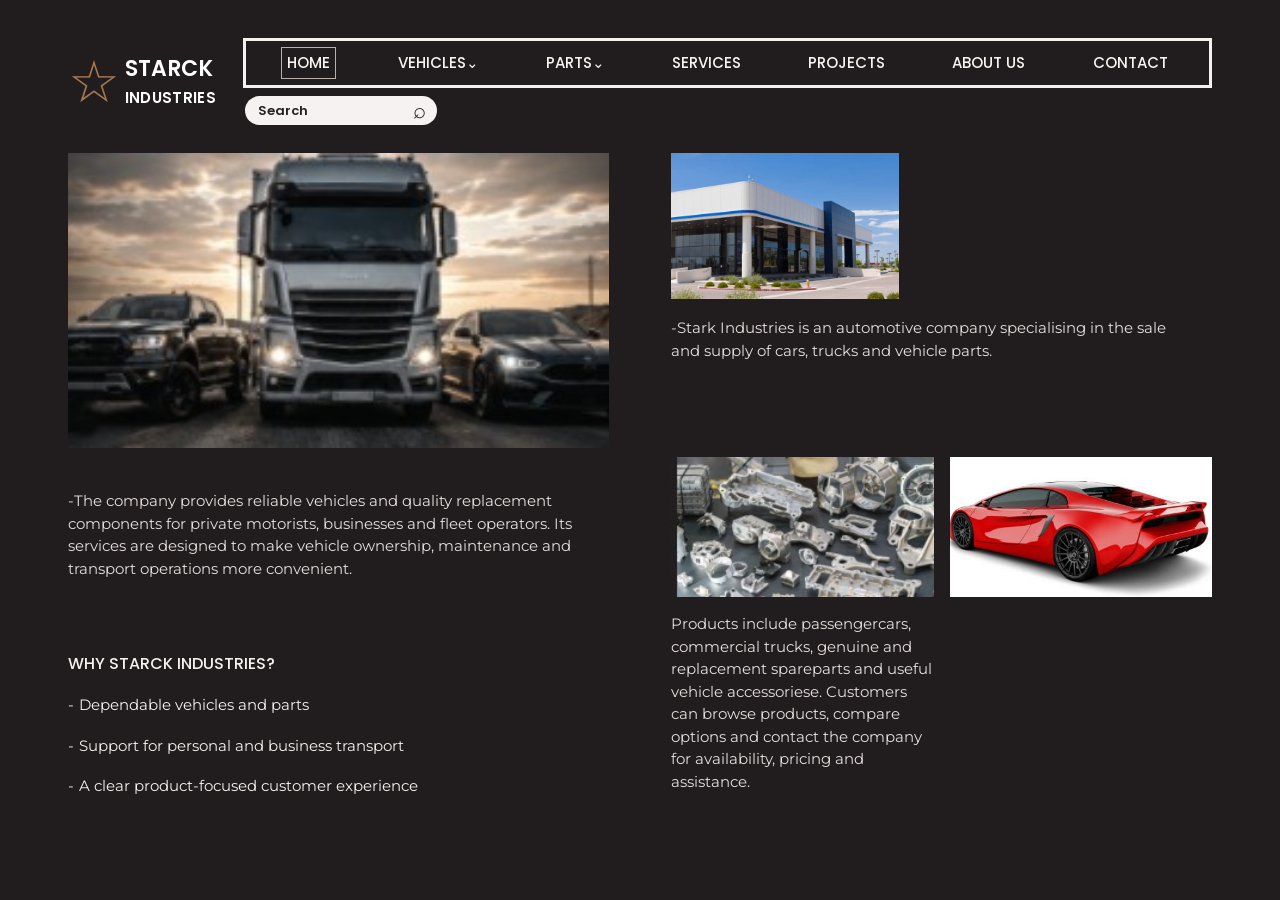
<file: index.html>
<!DOCTYPE html>
<html lang="en">
<head>
  <meta charset="UTF-8">
  <meta name="viewport" content="width=device-width, initial-scale=1.0">
  <title>Home | Starck Industries</title>
  <link rel="stylesheet" href="style.css">
</head>
<body>
<header class="site-header">
  <a class="brand" href="index.html">
    <span class="brand-star">☆</span>
    <span class="brand-name">STARCK<small>INDUSTRIES</small></span>
  </a>
  <div class="header-main">
    <nav aria-label="Main navigation">
      <a href="index.html" class="active">HOME</a>
      <a href="vehicles.html" class="">VEHICLES⌄</a>
      <a href="parts.html" class="">PARTS⌄</a>
      <a href="services.html" class="">SERVICES</a>
      <a href="projects.html" class="">PROJECTS</a>
      <a href="about.html" class="">ABOUT US</a>
      <a href="contact.html" class="">CONTACT</a>
    </nav>
    <form class="search" role="search" action="#" onsubmit="return false">
      <input type="search" placeholder="Search" aria-label="Search">
      <button type="submit" aria-label="Submit search">⌕</button>
    </form>
  </div>
</header>
<main>

<section class="home-layout">
  <div class="home-left">
    <div class="hero-photo"><img src="assets/truck-fleet.jpg" alt="Truck and passenger vehicles"></div>
    <div class="intro-copy">
      <p>-The company provides reliable vehicles and quality replacement components for private motorists, businesses and fleet operators. Its services are designed to make vehicle ownership, maintenance and transport operations more convenient.</p>
    </div>
    <section class="why-home">
      <h2>WHY STARCK INDUSTRIES?</h2>
      <ul>
        <li>Dependable vehicles and parts</li>
        <li>Support for personal and business transport</li>
        <li>A clear product-focused customer experience</li>
      </ul>
    </section>
  </div>
  <div class="home-right">
    <img class="building-img" src="assets/building.jpg" alt="Business building">
    <p>-Stark Industries is an automotive company specialising in the sale and supply of cars, trucks and vehicle parts.</p>
    <div class="home-bottom">
      <img src="assets/parts-banner.jpg" alt="Vehicle parts">
        <img src="assets/red-car.jpg" alt="Red passenger car">
        <p>Products include passengercars, commercial trucks, genuine and replacement spareparts and useful vehicle accessoriese. Customers can browse products, compare options and contact the company for availability, pricing and assistance.</p>
     
    </div>
  </div>
</section>

</main>
</body>
</html>
</file>
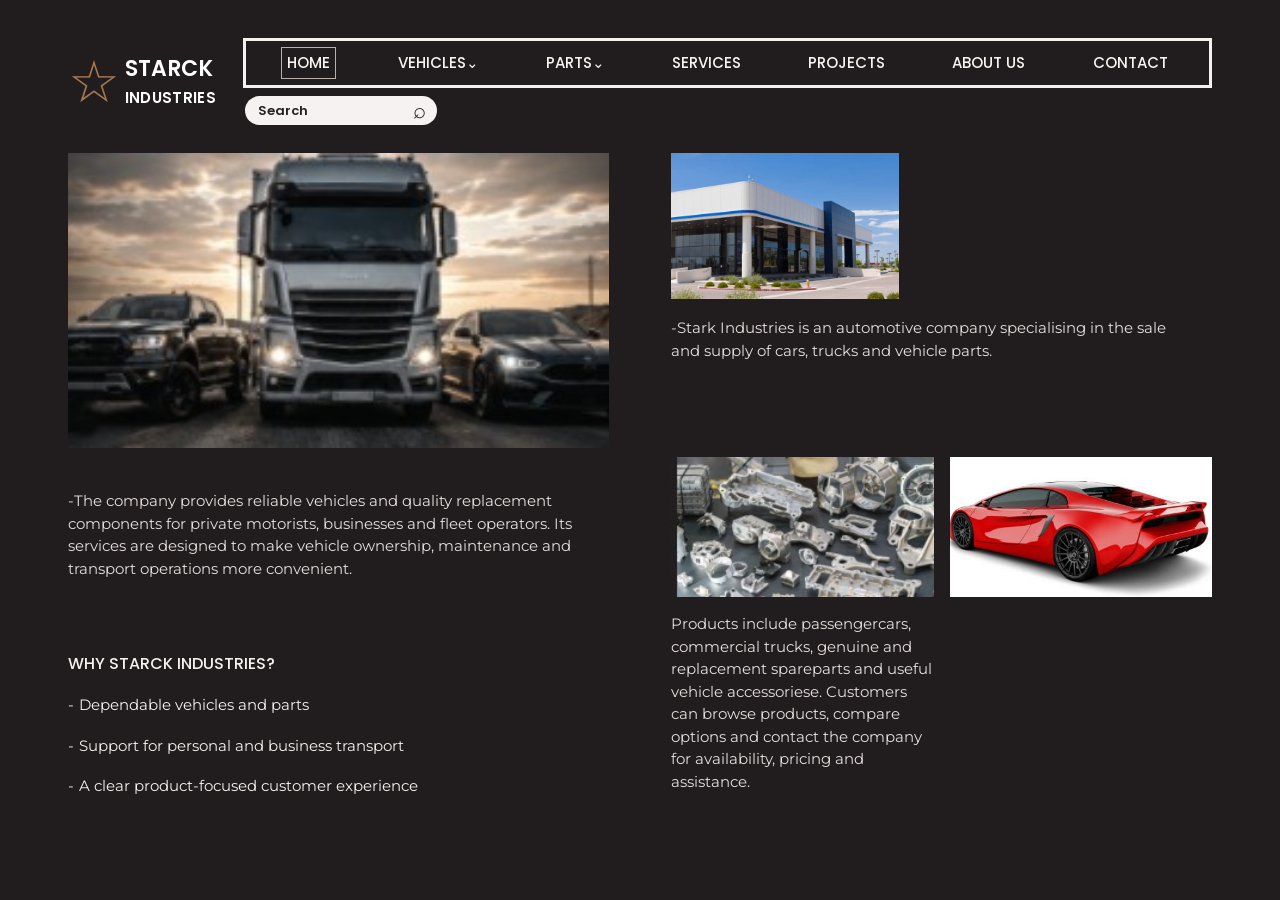
<file: Oratile Poo_181745_website/index.html>
<!DOCTYPE html>
<html lang="en">
<head>
  <meta charset="UTF-8">
  <meta name="viewport" content="width=device-width, initial-scale=1.0">
  <title>Home | Starck Industries</title>
  <link rel="stylesheet" href="style.css">
</head>
<body>
<header class="site-header">
  <a class="brand" href="index.html">
    <span class="brand-star">☆</span>
    <span class="brand-name">STARCK<small>INDUSTRIES</small></span>
  </a>
  <div class="header-main">
    <nav aria-label="Main navigation">
      <a href="index.html" class="active">HOME</a>
      <a href="vehicles.html" class="">VEHICLES⌄</a>
      <a href="parts.html" class="">PARTS⌄</a>
      <a href="services.html" class="">SERVICES</a>
      <a href="projects.html" class="">PROJECTS</a>
      <a href="about.html" class="">ABOUT US</a>
      <a href="contact.html" class="">CONTACT</a>
    </nav>
    <form class="search" role="search" action="#" method="get" data-site-search><input type="search" name="q" placeholder="Search" aria-label="Search the website" required><button type="submit" aria-label="Submit search">⌕</button></form>
  </div>
</header>
<main>

<section class="home-layout">
  <div class="home-left">
    <div class="hero-photo"><img src="assets/truck-fleet.jpg" alt="Truck and passenger vehicles"></div>
    <div class="intro-copy">
      <p>-The company provides reliable vehicles and quality replacement components for private motorists, businesses and fleet operators. Its services are designed to make vehicle ownership, maintenance and transport operations more convenient.</p>
    </div>
    <section class="why-home">
      <h2>WHY STARCK INDUSTRIES?</h2>
      <ul>
        <li>Dependable vehicles and parts</li>
        <li>Support for personal and business transport</li>
        <li>A clear product-focused customer experience</li>
      </ul>
    </section>
  </div>
  <div class="home-right">
    <img class="building-img" src="assets/building.jpg" alt="Business building">
    <p>-Stark Industries is an automotive company specialising in the sale and supply of cars, trucks and vehicle parts.</p>
    <div class="home-bottom">
      <img src="assets/parts-banner.jpg" alt="Vehicle parts">
        <img src="assets/red-car.jpg" alt="Red passenger car">
        <p>Products include passengercars, commercial trucks, genuine and replacement spareparts and useful vehicle accessoriese. Customers can browse products, compare options and contact the company for availability, pricing and assistance.</p>
     
    </div>
  </div>
</section>

</main>
  <script src="search.js"></script>
</body>
</html>
</file>
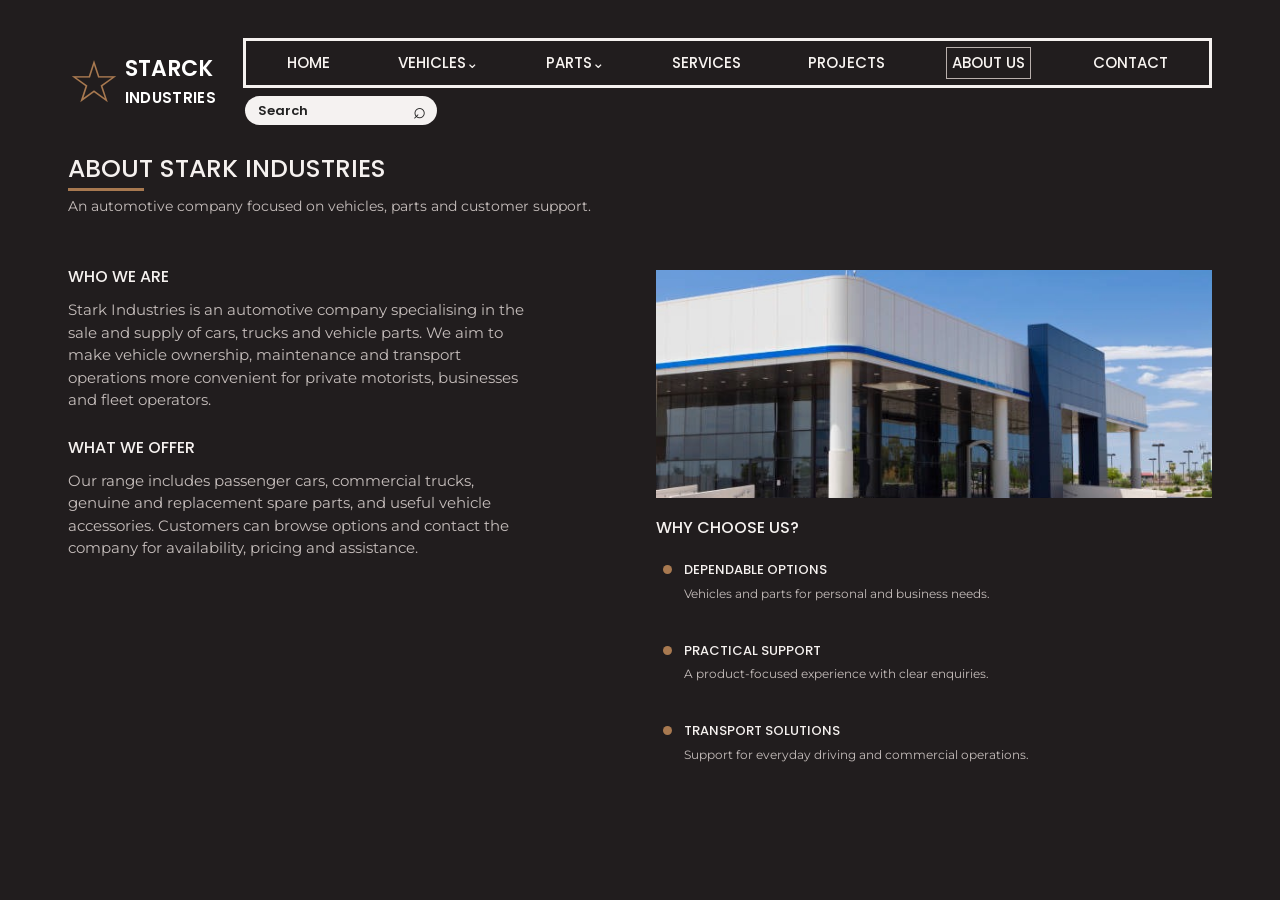
<file: about.html>
<!DOCTYPE html>
<html lang="en">
<head>
  <meta charset="UTF-8">
  <meta name="viewport" content="width=device-width, initial-scale=1.0">
  <title>About Stark Industries | Starck Industries</title>
  <link rel="stylesheet" href="style.css">
</head>
<body>
<header class="site-header">
  <a class="brand" href="index.html">
    <span class="brand-star">☆</span>
    <span class="brand-name">STARCK<small>INDUSTRIES</small></span>
  </a>
  <div class="header-main">
    <nav aria-label="Main navigation">
      <a href="index.html" class="">HOME</a>
      <a href="vehicles.html" class="">VEHICLES⌄</a>
      <a href="parts.html" class="">PARTS⌄</a>
      <a href="services.html" class="">SERVICES</a>
      <a href="projects.html" class="">PROJECTS</a>
      <a href="about.html" class="active">ABOUT US</a>
      <a href="contact.html" class="">CONTACT</a>
    </nav>
    <form class="search" role="search" action="#" onsubmit="return false">
      <input type="search" placeholder="Search" aria-label="Search">
      <button type="submit" aria-label="Submit search">⌕</button>
    </form>
  </div>
</header>
<main>

<h1>ABOUT STARK INDUSTRIES</h1>
<p class="subtitle">An automotive company focused on vehicles, parts and customer support.</p>
<section class="about-layout">
  <div>
    <h2>WHO WE ARE</h2>
    <p>Stark Industries is an automotive company specialising in the sale and supply of cars, trucks and vehicle parts. We aim to make vehicle ownership, maintenance and transport operations more convenient for private motorists, businesses and fleet operators.</p>
    <h2>WHAT WE OFFER</h2>
    <p>Our range includes passenger cars, commercial trucks, genuine and replacement spare parts, and useful vehicle accessories. Customers can browse options and contact the company for availability, pricing and assistance.</p>
  </div>
  <div class="about-right">
    <img src="assets/building.jpg" alt="Business building">
    <h2>WHY CHOOSE US?</h2>
    <section><h3>DEPENDABLE OPTIONS</h3><p>Vehicles and parts for personal and business needs.</p></section>
    <section><h3>PRACTICAL SUPPORT</h3><p>A product-focused experience with clear enquiries.</p></section>
    <section><h3>TRANSPORT SOLUTIONS</h3><p>Support for everyday driving and commercial operations.</p></section>
  </div>
</section>

</main>
</body>
</html>
</file>
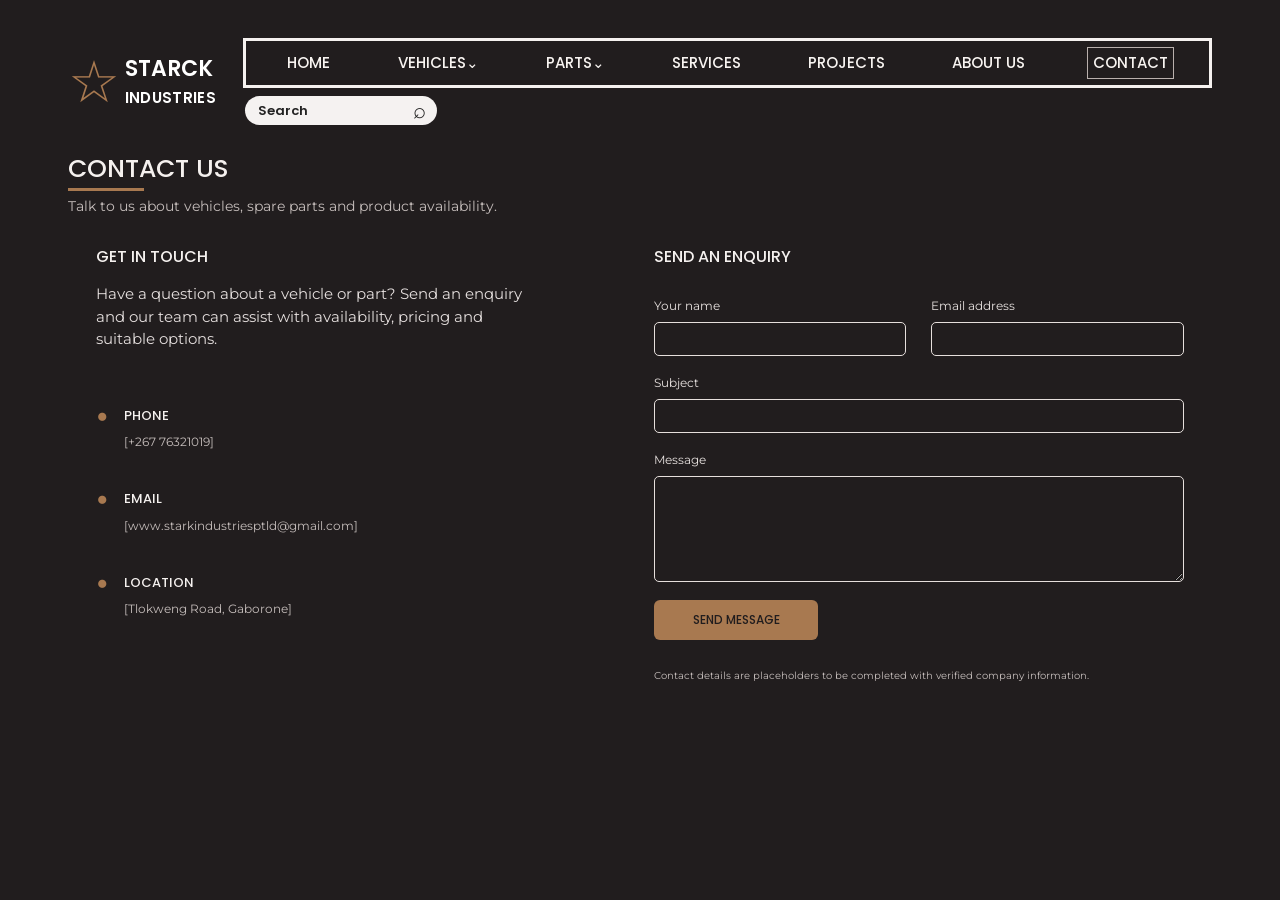
<file: contact.html>
<!DOCTYPE html>
<html lang="en">
<head>
  <meta charset="UTF-8">
  <meta name="viewport" content="width=device-width, initial-scale=1.0">
  <title>Contact Us | Starck Industries</title>
  <link rel="stylesheet" href="style.css">
</head>
<body>
<header class="site-header">
  <a class="brand" href="index.html">
    <span class="brand-star">☆</span>
    <span class="brand-name">STARCK<small>INDUSTRIES</small></span>
  </a>
  <div class="header-main">
    <nav aria-label="Main navigation">
      <a href="index.html" class="">HOME</a>
      <a href="vehicles.html" class="">VEHICLES⌄</a>
      <a href="parts.html" class="">PARTS⌄</a>
      <a href="services.html" class="">SERVICES</a>
      <a href="projects.html" class="">PROJECTS</a>
      <a href="about.html" class="">ABOUT US</a>
      <a href="contact.html" class="active">CONTACT</a>
    </nav>
    <form class="search" role="search" action="#" onsubmit="return false">
      <input type="search" placeholder="Search" aria-label="Search">
      <button type="submit" aria-label="Submit search">⌕</button>
    </form>
  </div>
</header>
<main>

<h1>CONTACT US</h1>
<p class="subtitle">Talk to us about vehicles, spare parts and product availability.</p>
<section class="contact-layout">
  <div>
    <h2>GET IN TOUCH</h2>
    <p>Have a question about a vehicle or part? Send an enquiry and our team can assist with availability, pricing and suitable options.</p>
    <div class="contact-item"><span>●</span><div><h3>PHONE</h3><p>[+267 76321019]</p></div></div>
    <div class="contact-item"><span>●</span><div><h3>EMAIL</h3><p>[www.starkindustriesptld@gmail.com]</p></div></div>
    <div class="contact-item"><span>●</span><div><h3>LOCATION</h3><p>[Tlokweng Road, Gaborone]</p></div></div>
  </div>
  <div>
    <h2>SEND AN ENQUIRY</h2>
    <form class="contact-form" onsubmit="return false">
      <div class="form-row">
        <label>Your name<input type="text"></label>
        <label>Email address<input type="email"></label>
      </div>
      <label>Subject<input type="text"></label>
      <label>Message<textarea rows="5"></textarea></label>
      <button type="submit">SEND MESSAGE</button>
    </form>
    <p class="fine-print">Contact details are placeholders to be completed with verified company information.</p>
  </div>
</section>

</main>
</body>
</html>
</file>
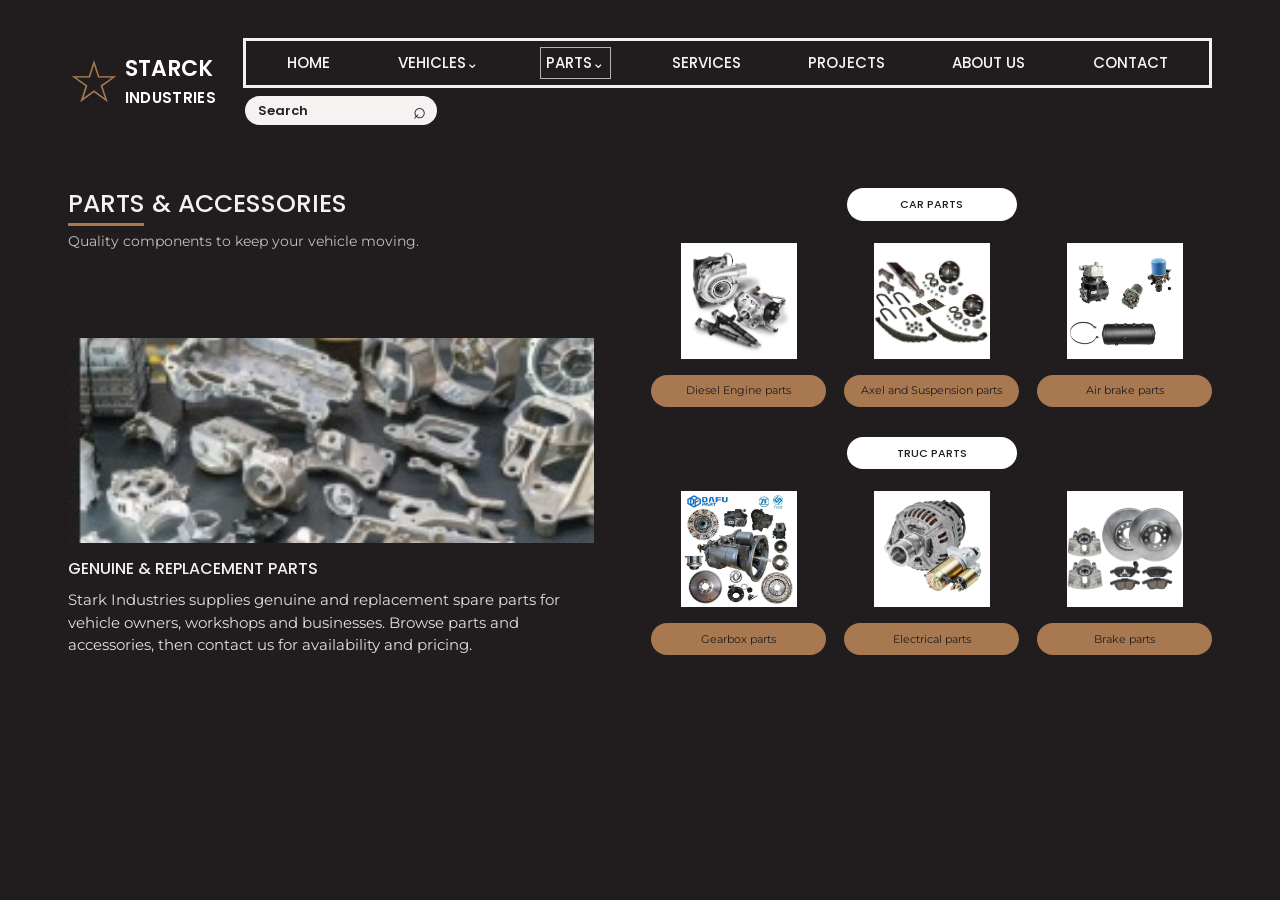
<file: parts.html>
<!DOCTYPE html>
<html lang="en">
<head>
  <meta charset="UTF-8">
  <meta name="viewport" content="width=device-width, initial-scale=1.0">
  <title>Parts & Accessories | Starck Industries</title>
  <link rel="stylesheet" href="style.css">
</head>
<body>
<header class="site-header">
  <a class="brand" href="index.html">
    <span class="brand-star">☆</span>
    <span class="brand-name">STARCK<small>INDUSTRIES</small></span>
  </a>
  <div class="header-main">
    <nav aria-label="Main navigation">
      <a href="index.html" class="">HOME</a>
      <a href="vehicles.html" class="">VEHICLES⌄</a>
      <a href="parts.html" class="active">PARTS⌄</a>
      <a href="services.html" class="">SERVICES</a>
      <a href="projects.html" class="">PROJECTS</a>
      <a href="about.html" class="">ABOUT US</a>
      <a href="contact.html" class="">CONTACT</a>
    </nav>
    <form class="search" role="search" action="#" onsubmit="return false">
      <input type="search" placeholder="Search" aria-label="Search">
      <button type="submit" aria-label="Submit search">⌕</button>
    </form>
  </div>
</header>
<main>

<section class="parts-page">
  <div class="parts-left">
    <h1>PARTS &amp; ACCESSORIES</h1>
    <p class="subtitle">Quality components to keep your vehicle moving.</p>
    <img class="parts-banner" src="assets/parts-banner.jpg" alt="Vehicle parts">
    <h2>GENUINE &amp; REPLACEMENT PARTS</h2>
    <p>Stark Industries supplies genuine and replacement spare parts for vehicle owners, workshops and businesses. Browse parts and accessories, then contact us for availability and pricing.</p>
  </div>
  <div class="parts-right">
    <h3>CAR PARTS</h3>
    <div class="part-grid">
      <figure><img src="assets/parts-one.jpg" alt="Car parts"><figcaption>Diesel Engine parts</figcaption></figure>
      <figure><img src="assets/parts-two.jpg" alt="Axel and suspension parts"><figcaption>Axel and Suspension parts</figcaption></figure>
      <figure><img src="assets/parts-three.jpg" alt="Air brake parts"><figcaption>Air brake parts</figcaption></figure>
    </div>
    <h3>TRUC PARTS</h3>
    <div class="part-grid">
      <figure><img src="assets/parts-four.jpg" alt="Gearbox parts"><figcaption>Gearbox parts</figcaption></figure>
      <figure><img src="assets/parts-five.jpg" alt="Electrical parts"><figcaption>Electrical parts</figcaption></figure>
      <figure><img src="assets/parts-six.jpg" alt="Brake parts"><figcaption>Brake parts</figcaption></figure>
    </div>
  </div>
</section>

</main>
</body>
</html>
</file>
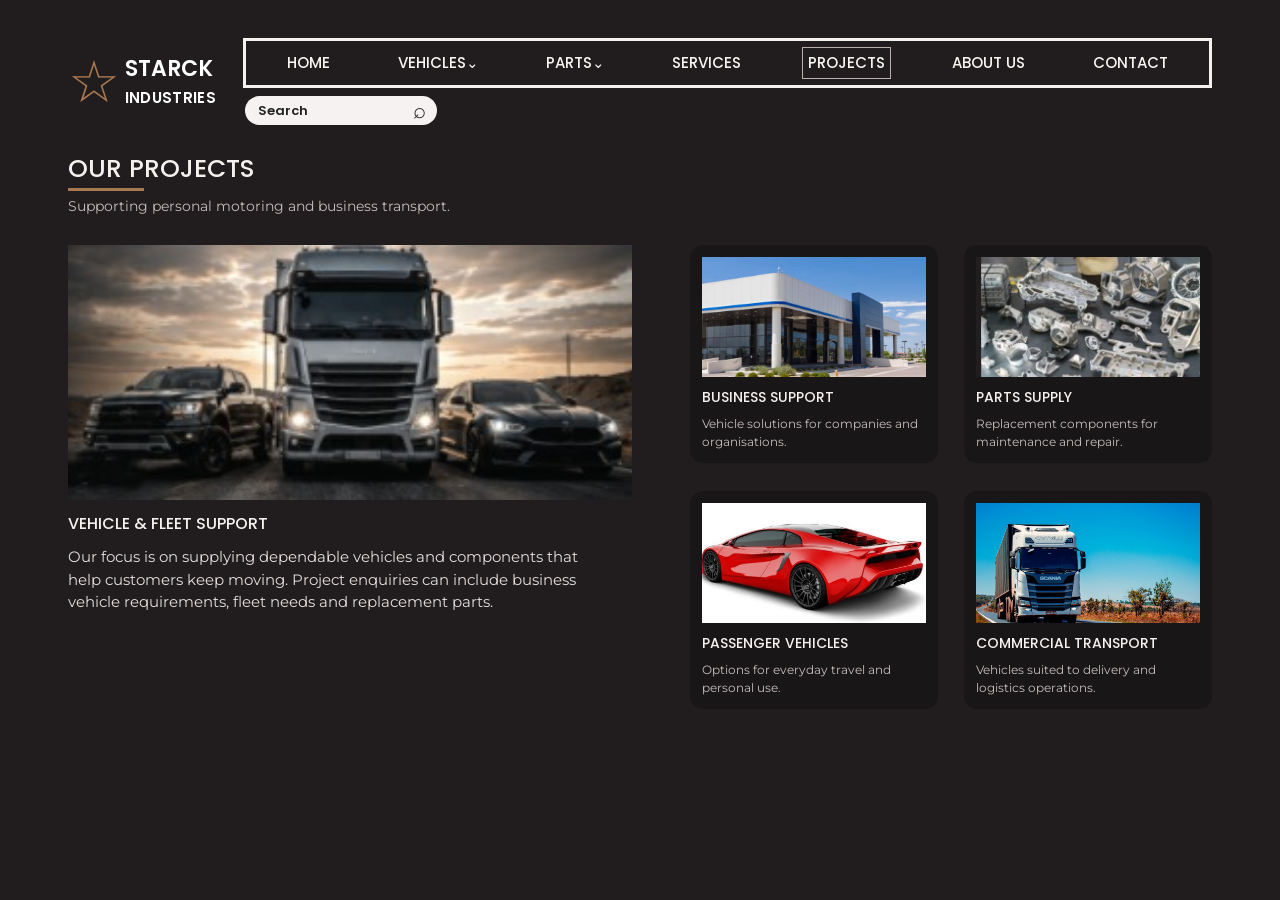
<file: projects.html>
<!DOCTYPE html>
<html lang="en">
<head>
  <meta charset="UTF-8">
  <meta name="viewport" content="width=device-width, initial-scale=1.0">
  <title>Our Projects | Starck Industries</title>
  <link rel="stylesheet" href="style.css">
</head>
<body>
<header class="site-header">
  <a class="brand" href="index.html">
    <span class="brand-star">☆</span>
    <span class="brand-name">STARCK<small>INDUSTRIES</small></span>
  </a>
  <div class="header-main">
    <nav aria-label="Main navigation">
      <a href="index.html" class="">HOME</a>
      <a href="vehicles.html" class="">VEHICLES⌄</a>
      <a href="parts.html" class="">PARTS⌄</a>
      <a href="services.html" class="">SERVICES</a>
      <a href="projects.html" class="active">PROJECTS</a>
      <a href="about.html" class="">ABOUT US</a>
      <a href="contact.html" class="">CONTACT</a>
    </nav>
    <form class="search" role="search" action="#" onsubmit="return false">
      <input type="search" placeholder="Search" aria-label="Search">
      <button type="submit" aria-label="Submit search">⌕</button>
    </form>
  </div>
</header>
<main>

<h1>OUR PROJECTS</h1>
<p class="subtitle">Supporting personal motoring and business transport.</p>
<section class="projects-layout">
  <article class="feature-project">
    <img src="assets/truck-fleet.jpg" alt="Truck fleet">
    <h2>VEHICLE &amp; FLEET SUPPORT</h2>
    <p>Our focus is on supplying dependable vehicles and components that help customers keep moving. Project enquiries can include business vehicle requirements, fleet needs and replacement parts.</p>
  </article>
  <div class="project-cards">
    <article><img src="assets/building.jpg" alt="Business building"><h2>BUSINESS SUPPORT</h2><p>Vehicle solutions for companies and organisations.</p></article>
    <article><img src="assets/parts-banner.jpg" alt="Vehicle components"><h2>PARTS SUPPLY</h2><p>Replacement components for maintenance and repair.</p></article>
    <article><img src="assets/red-car.jpg" alt="Passenger car"><h2>PASSENGER VEHICLES</h2><p>Options for everyday travel and personal use.</p></article>
    <article><img src="assets/truck.jpg" alt="Commercial truck"><h2>COMMERCIAL TRANSPORT</h2><p>Vehicles suited to delivery and logistics operations.</p></article>
  </div>
</section>

</main>
</body>
</html>
</file>
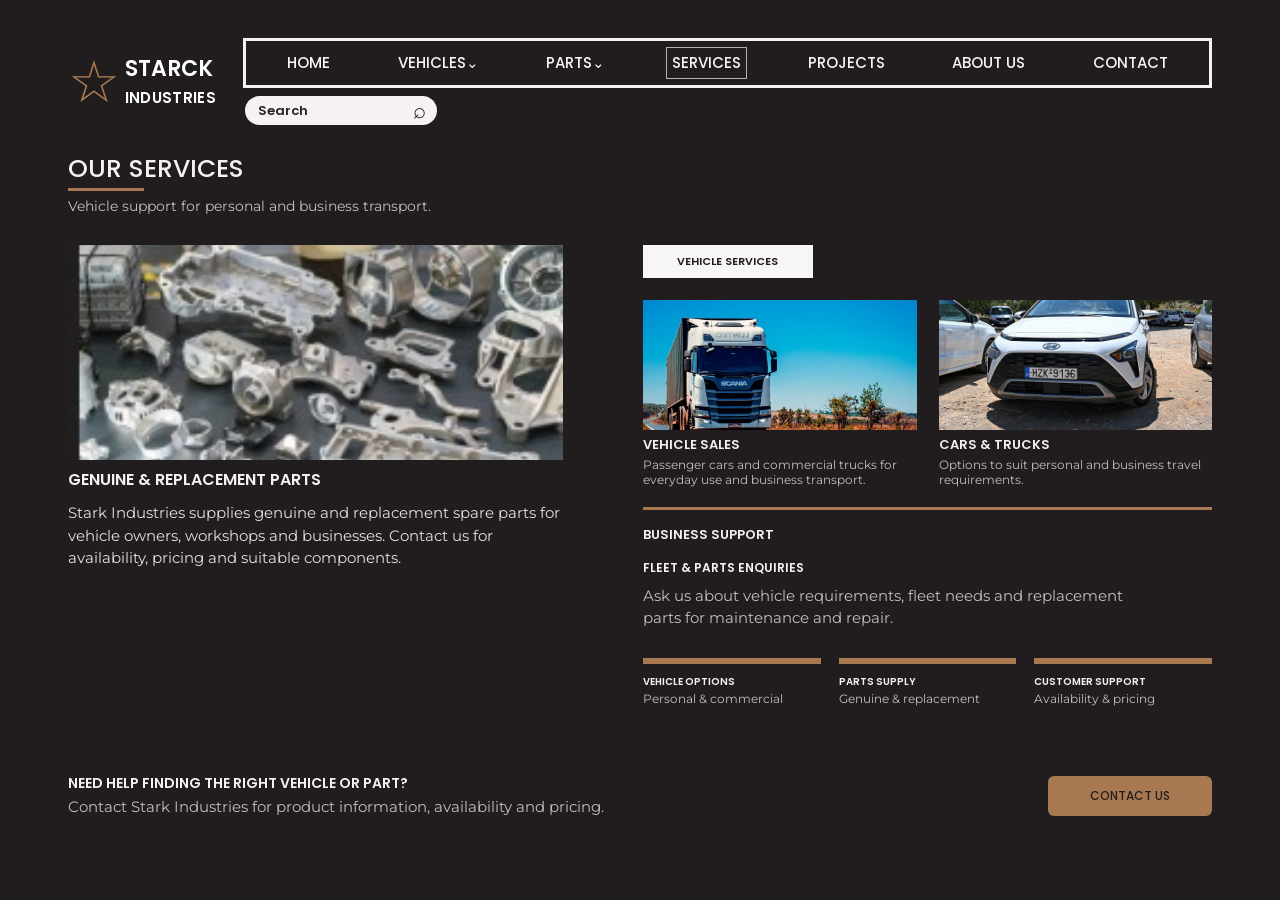
<file: services.html>
<!DOCTYPE html>
<html lang="en">
<head>
  <meta charset="UTF-8">
  <meta name="viewport" content="width=device-width, initial-scale=1.0">
  <title>Our Services | Starck Industries</title>
  <link rel="stylesheet" href="style.css">
</head>
<body>
<header class="site-header">
  <a class="brand" href="index.html">
    <span class="brand-star">☆</span>
    <span class="brand-name">STARCK<small>INDUSTRIES</small></span>
  </a>
  <div class="header-main">
    <nav aria-label="Main navigation">
      <a href="index.html" class="">HOME</a>
      <a href="vehicles.html" class="">VEHICLES⌄</a>
      <a href="parts.html" class="">PARTS⌄</a>
      <a href="services.html" class="active">SERVICES</a>
      <a href="projects.html" class="">PROJECTS</a>
      <a href="about.html" class="">ABOUT US</a>
      <a href="contact.html" class="">CONTACT</a>
    </nav>
    <form class="search" role="search" action="#" onsubmit="return false">
      <input type="search" placeholder="Search" aria-label="Search">
      <button type="submit" aria-label="Submit search">⌕</button>
    </form>
  </div>
</header>
<main>

<h1>OUR SERVICES</h1>
<p class="subtitle">Vehicle support for personal and business transport.</p>
<section class="services-layout">
  <div class="service-feature">
    <img src="assets/parts-banner.jpg" alt="Vehicle parts">
    <h2>GENUINE &amp; REPLACEMENT PARTS</h2>
    <p>Stark Industries supplies genuine and replacement spare parts for vehicle owners, workshops and businesses. Contact us for availability, pricing and suitable components.</p>
  </div>
  <div class="services-right">
    <h3>VEHICLE SERVICES</h3>
    <div class="service-cards">
      <article><img src="assets/truck.jpg" alt="Truck"><h2>VEHICLE SALES</h2><p>Passenger cars and commercial trucks for everyday use and business transport.</p></article>
      <article><img src="assets/car.jpg" alt="Car"><h2>CARS &amp; TRUCKS</h2><p>Options to suit personal and business travel requirements.</p></article>
    </div>
    <section class="business-support">
      <h2>BUSINESS SUPPORT</h2>
      <h3>FLEET &amp; PARTS ENQUIRIES</h3>
      <p>Ask us about vehicle requirements, fleet needs and replacement parts for maintenance and repair.</p>
    </section>
    <div class="service-strip">
      <div><b>VEHICLE OPTIONS</b><span>Personal &amp; commercial</span></div>
      <div><b>PARTS SUPPLY</b><span>Genuine &amp; replacement</span></div>
      <div><b>CUSTOMER SUPPORT</b><span>Availability &amp; pricing</span></div>
    </div>
  </div>
</section>
<section class="service-cta">
  <div><h2>NEED HELP FINDING THE RIGHT VEHICLE OR PART?</h2><p>Contact Stark Industries for product information, availability and pricing.</p></div>
  <a class="gold-button" href="contact.html">CONTACT US</a>
</section>

</main>
</body>
</html>
</file>
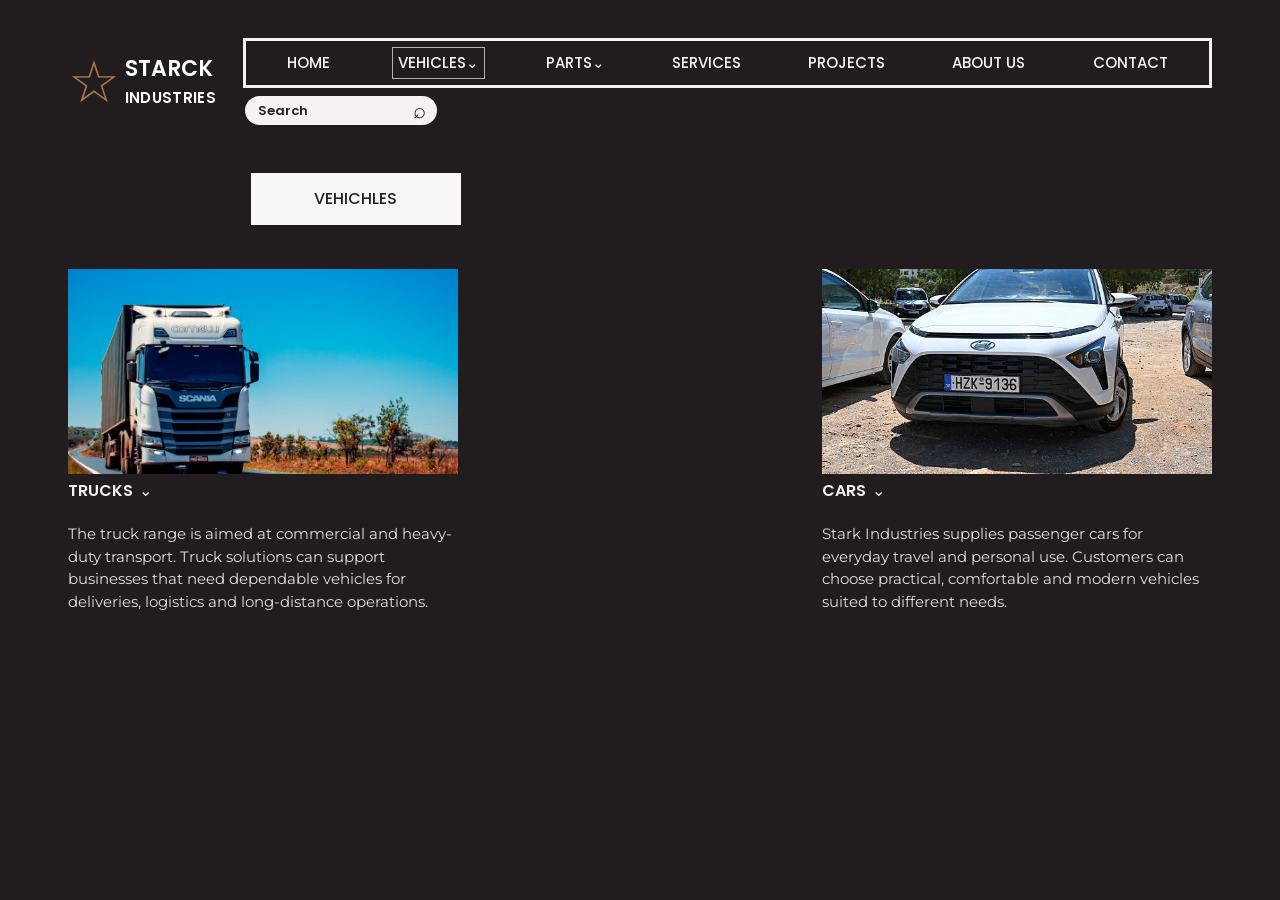
<file: vehicles.html>
<!DOCTYPE html>
<html lang="en">
<head>
  <meta charset="UTF-8">
  <meta name="viewport" content="width=device-width, initial-scale=1.0">
  <title>Vehicles | Starck Industries</title>
  <link rel="stylesheet" href="style.css">
</head>
<body>
<header class="site-header">
  <a class="brand" href="index.html">
    <span class="brand-star">☆</span>
    <span class="brand-name">STARCK<small>INDUSTRIES</small></span>
  </a>
  <div class="header-main">
    <nav aria-label="Main navigation">
      <a href="index.html" class="">HOME</a>
      <a href="vehicles.html" class="active">VEHICLES⌄</a>
      <a href="parts.html" class="">PARTS⌄</a>
      <a href="services.html" class="">SERVICES</a>
      <a href="projects.html" class="">PROJECTS</a>
      <a href="about.html" class="">ABOUT US</a>
      <a href="contact.html" class="">CONTACT</a>
    </nav>
    <form class="search" role="search" action="#" onsubmit="return false">
      <input type="search" placeholder="Search" aria-label="Search">
      <button type="submit" aria-label="Submit search">⌕</button>
    </form>
  </div>
</header>
<main>

<h1 class="center-title">VEHICHLES</h1>
<section class="vehicle-grid">
  <article>
    <img src="assets/truck.jpg" alt="Truck">
    <h2>TRUCKS</h2>
    <p>The truck range is aimed at commercial and heavy-duty transport. Truck solutions can support businesses that need dependable vehicles for deliveries, logistics and long-distance operations.</p>
  </article>
  <article>
    <img src="assets/car.jpg" alt="Passenger car">
    <h2>CARS</h2>
    <p>Stark Industries supplies passenger cars for everyday travel and personal use. Customers can choose practical, comfortable and modern vehicles suited to different needs.</p>
  </article>
</section>

</main>
</body>
</html>
</file>
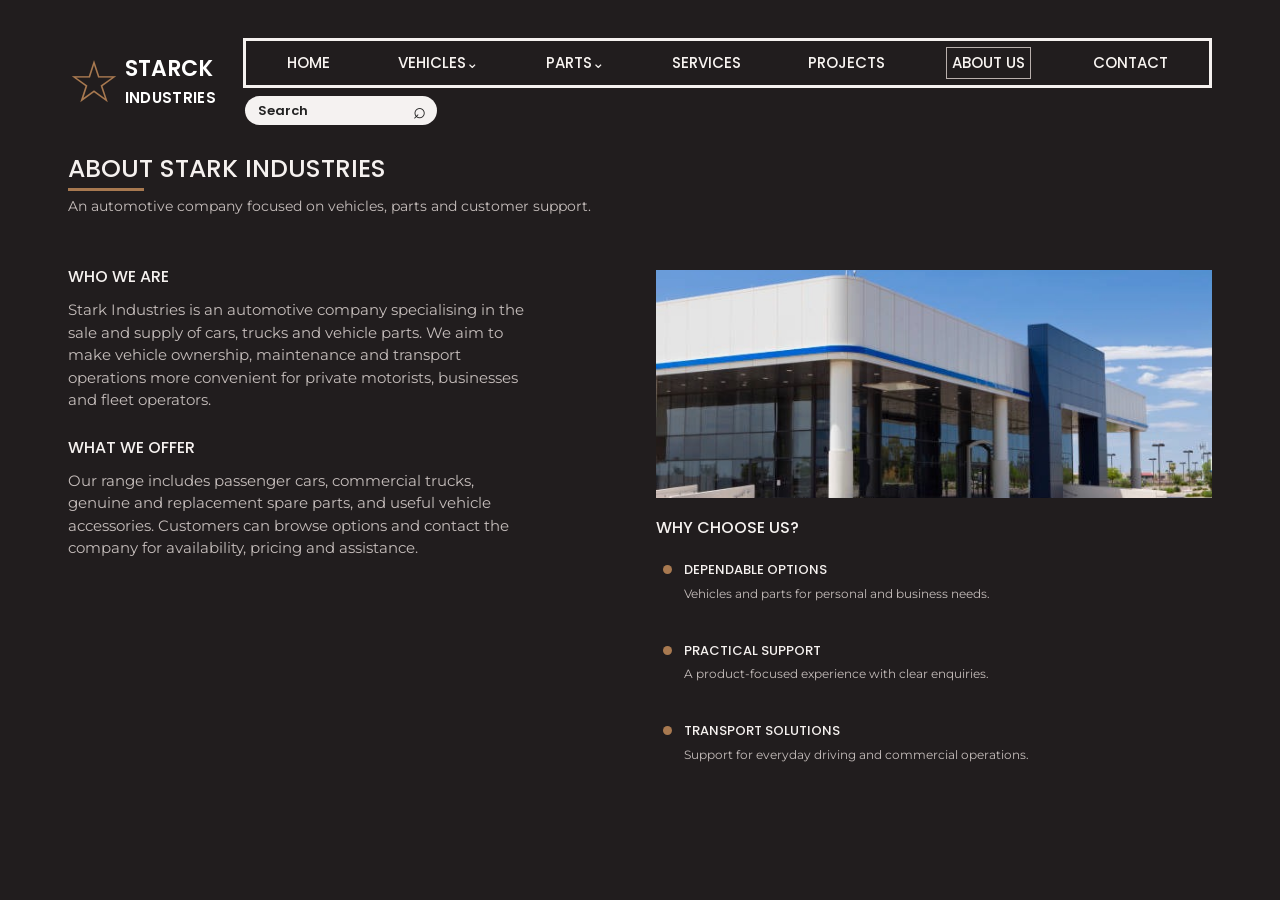
<file: Oratile Poo_181745_website/about.html>
<!DOCTYPE html>
<html lang="en">
<head>
  <meta charset="UTF-8">
  <meta name="viewport" content="width=device-width, initial-scale=1.0">
  <title>About Stark Industries | Starck Industries</title>
  <link rel="stylesheet" href="style.css">
</head>
<body>
<header class="site-header">
  <a class="brand" href="index.html">
    <span class="brand-star">☆</span>
    <span class="brand-name">STARCK<small>INDUSTRIES</small></span>
  </a>
  <div class="header-main">
    <nav aria-label="Main navigation">
      <a href="index.html" class="">HOME</a>
      <a href="vehicles.html" class="">VEHICLES⌄</a>
      <a href="parts.html" class="">PARTS⌄</a>
      <a href="services.html" class="">SERVICES</a>
      <a href="projects.html" class="">PROJECTS</a>
      <a href="about.html" class="active">ABOUT US</a>
      <a href="contact.html" class="">CONTACT</a>
    </nav>
    <form class="search" role="search" action="#" method="get" data-site-search><input type="search" name="q" placeholder="Search" aria-label="Search the website" required><button type="submit" aria-label="Submit search">⌕</button></form>
  </div>
</header>
<main>

<h1>ABOUT STARK INDUSTRIES</h1>
<p class="subtitle">An automotive company focused on vehicles, parts and customer support.</p>
<section class="about-layout">
  <div>
    <h2>WHO WE ARE</h2>
    <p>Stark Industries is an automotive company specialising in the sale and supply of cars, trucks and vehicle parts. We aim to make vehicle ownership, maintenance and transport operations more convenient for private motorists, businesses and fleet operators.</p>
    <h2>WHAT WE OFFER</h2>
    <p>Our range includes passenger cars, commercial trucks, genuine and replacement spare parts, and useful vehicle accessories. Customers can browse options and contact the company for availability, pricing and assistance.</p>
  </div>
  <div class="about-right">
    <img src="assets/building.jpg" alt="Business building">
    <h2>WHY CHOOSE US?</h2>
    <section><h3>DEPENDABLE OPTIONS</h3><p>Vehicles and parts for personal and business needs.</p></section>
    <section><h3>PRACTICAL SUPPORT</h3><p>A product-focused experience with clear enquiries.</p></section>
    <section><h3>TRANSPORT SOLUTIONS</h3><p>Support for everyday driving and commercial operations.</p></section>
  </div>
</section>

</main>
  <script src="search.js"></script>
</body>
</html>
</file>
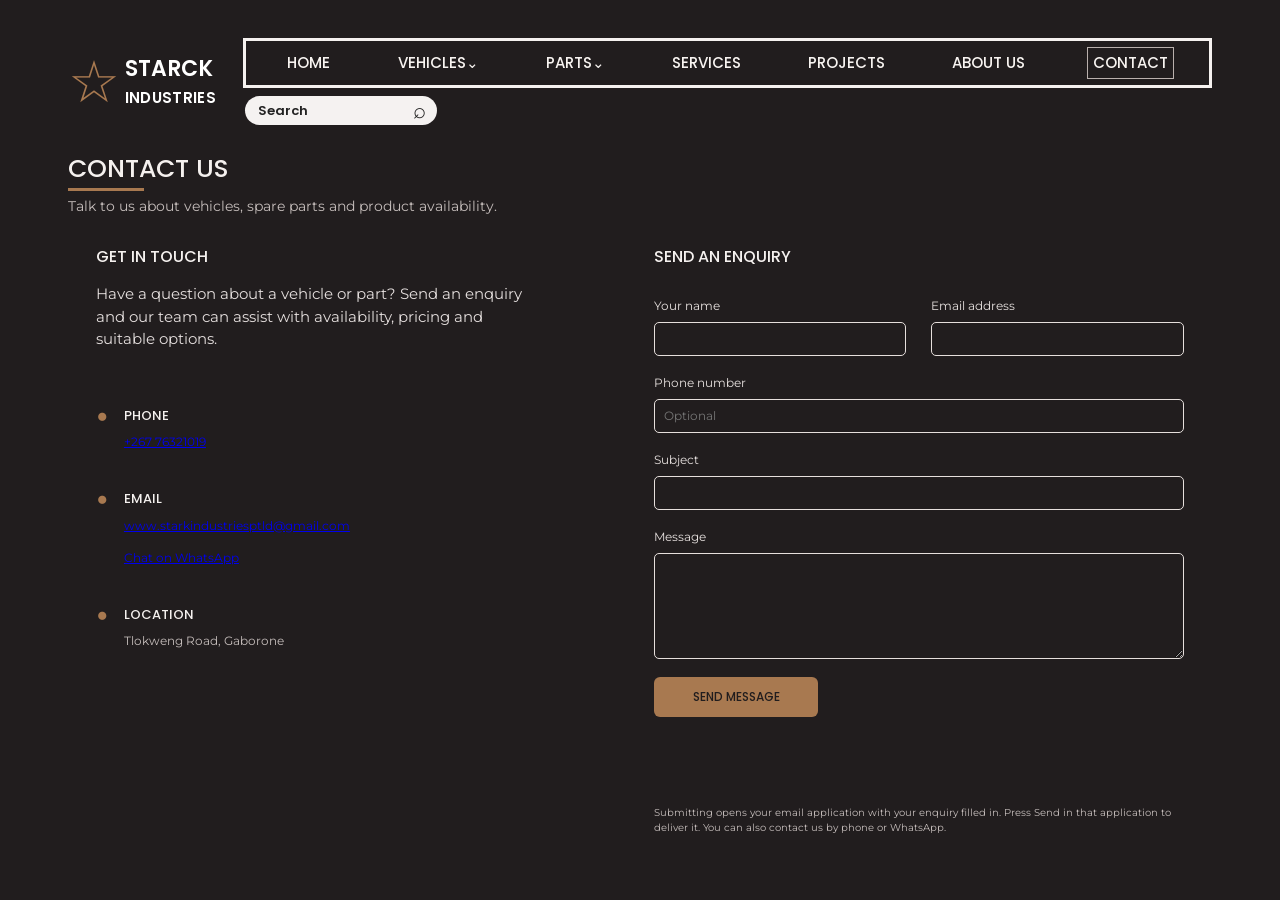
<file: Oratile Poo_181745_website/contact.html>
<!DOCTYPE html>
<html lang="en">
<head>
  <meta charset="UTF-8">
  <meta name="viewport" content="width=device-width, initial-scale=1.0">
  <title>Contact Us | Starck Industries</title>
  <link rel="stylesheet" href="style.css">
</head>
<body>
<header class="site-header">
  <a class="brand" href="index.html">
    <span class="brand-star">☆</span>
    <span class="brand-name">STARCK<small>INDUSTRIES</small></span>
  </a>
  <div class="header-main">
    <nav aria-label="Main navigation">
      <a href="index.html" class="">HOME</a>
      <a href="vehicles.html" class="">VEHICLES⌄</a>
      <a href="parts.html" class="">PARTS⌄</a>
      <a href="services.html" class="">SERVICES</a>
      <a href="projects.html" class="">PROJECTS</a>
      <a href="about.html" class="">ABOUT US</a>
      <a href="contact.html" class="active">CONTACT</a>
    </nav>
    <form class="search" role="search" action="#" method="get" data-site-search><input type="search" name="q" placeholder="Search" aria-label="Search the website" required><button type="submit" aria-label="Submit search">⌕</button></form>
  </div>
</header>
<main>

<h1>CONTACT US</h1>
<p class="subtitle">Talk to us about vehicles, spare parts and product availability.</p>
<section class="contact-layout">
  <div>
    <h2>GET IN TOUCH</h2>
    <p>Have a question about a vehicle or part? Send an enquiry and our team can assist with availability, pricing and suitable options.</p>
    <div class="contact-item"><span>●</span><div><h3>PHONE</h3><p><a href="tel:+26776321019">+267 76321019</a></p></div></div>
    <div class="contact-item"><span>●</span><div><h3>EMAIL</h3><p><a href="mailto:www.starkindustriesptld@gmail.com">www.starkindustriesptld@gmail.com</a></p><p><a href="https://wa.me/26776321019" target="_blank" rel="noopener">Chat on WhatsApp</a></p></div></div>
    <div class="contact-item"><span>●</span><div><h3>LOCATION</h3><p>Tlokweng Road, Gaborone</p></div></div>
  </div>
  <div>
    <h2>SEND AN ENQUIRY</h2>
    <form class="contact-form" id="contactForm">
      <div class="form-row">
        <label>Your name<input type="text" id="senderName" name="name" autocomplete="name" required></label>
        <label>Email address<input type="email" id="senderEmail" name="email" autocomplete="email" required></label>
      </div>
      <label>Phone number<input type="tel" id="senderPhone" name="phone" autocomplete="tel" placeholder="Optional"></label>
      <label>Subject<input type="text" id="emailSubject" name="subject" required></label>
      <label>Message<textarea id="emailMessage" name="message" rows="5" required></textarea></label>
      <button type="submit">SEND MESSAGE</button>
      <p id="formStatus" class="fine-print" role="status" aria-live="polite"></p>
    </form>
    <p class="fine-print">Submitting opens your email application with your enquiry filled in. Press Send in that application to deliver it. You can also contact us by phone or WhatsApp.</p>
  </div>
</section>

</main>
<script>
  const contactForm = document.getElementById("contactForm");

  contactForm.addEventListener("submit", function (event) {
    event.preventDefault();

    if (!contactForm.reportValidity()) return;

    const recipient = "www.starkindustriesptld@gmail.com";
    const name = document.getElementById("senderName").value.trim();
    const email = document.getElementById("senderEmail").value.trim();
    const phone = document.getElementById("senderPhone").value.trim();
    const subject = document.getElementById("emailSubject").value.trim();
    const message = document.getElementById("emailMessage").value.trim();

    const body = [
      "Name: " + name,
      "Email: " + email,
      "Phone: " + (phone || "Not provided"),
      "",
      "Message:",
      message
    ].join("\n");

    const mailto = "mailto:" + recipient +
      "?subject=" + encodeURIComponent(subject) +
      "&body=" + encodeURIComponent(body);

    document.getElementById("formStatus").textContent =
      "Your email application is opening. Review the message and press Send to deliver your enquiry.";

    window.location.href = mailto;
  });
</script>
  <script src="search.js"></script>
</body>
</html>
</file>
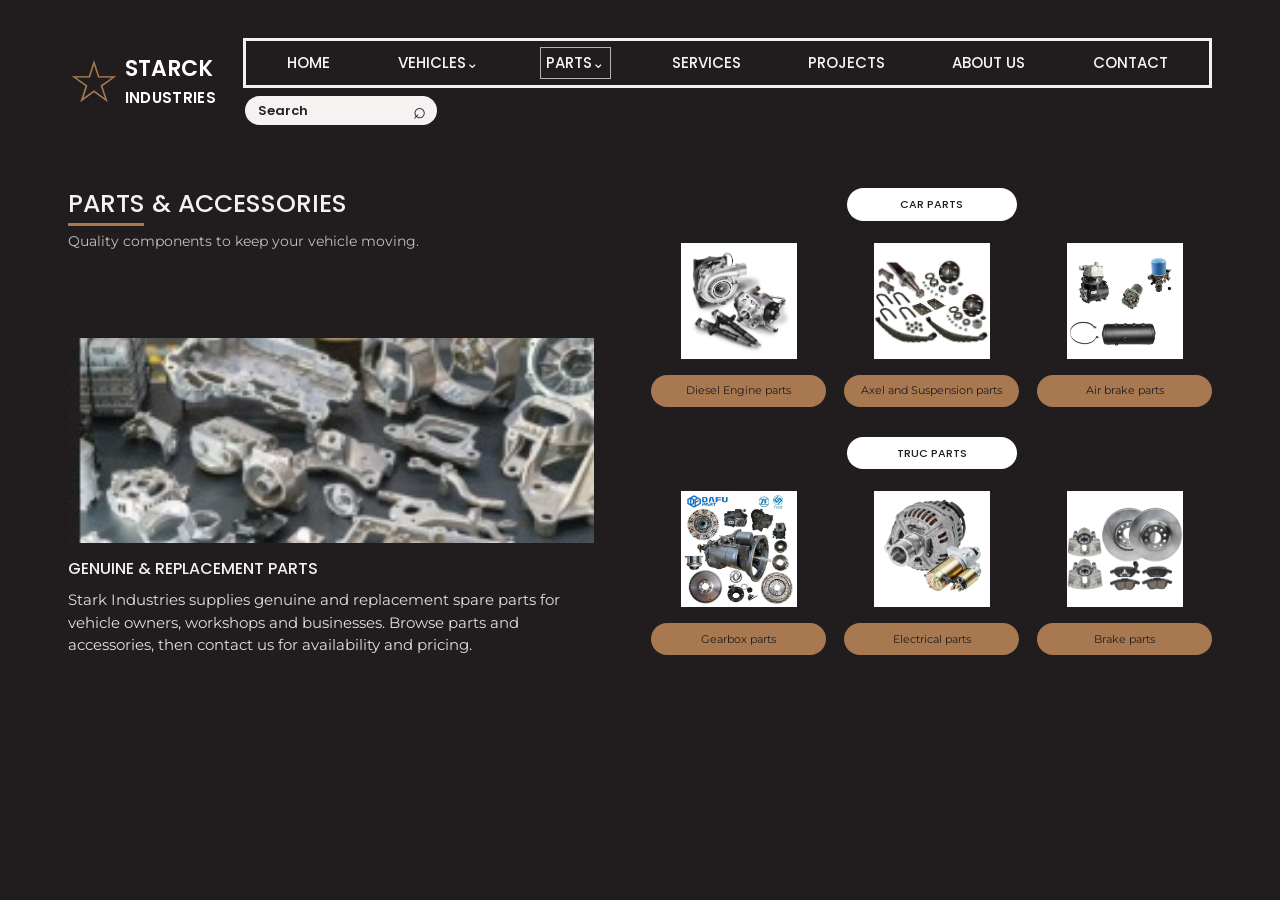
<file: Oratile Poo_181745_website/parts.html>
<!DOCTYPE html>
<html lang="en">
<head>
  <meta charset="UTF-8">
  <meta name="viewport" content="width=device-width, initial-scale=1.0">
  <title>Parts & Accessories | Starck Industries</title>
  <link rel="stylesheet" href="style.css">
</head>
<body>
<header class="site-header">
  <a class="brand" href="index.html">
    <span class="brand-star">☆</span>
    <span class="brand-name">STARCK<small>INDUSTRIES</small></span>
  </a>
  <div class="header-main">
    <nav aria-label="Main navigation">
      <a href="index.html" class="">HOME</a>
      <a href="vehicles.html" class="">VEHICLES⌄</a>
      <a href="parts.html" class="active">PARTS⌄</a>
      <a href="services.html" class="">SERVICES</a>
      <a href="projects.html" class="">PROJECTS</a>
      <a href="about.html" class="">ABOUT US</a>
      <a href="contact.html" class="">CONTACT</a>
    </nav>
    <form class="search" role="search" action="#" method="get" data-site-search><input type="search" name="q" placeholder="Search" aria-label="Search the website" required><button type="submit" aria-label="Submit search">⌕</button></form>
  </div>
</header>
<main>

<section class="parts-page">
  <div class="parts-left">
    <h1>PARTS &amp; ACCESSORIES</h1>
    <p class="subtitle">Quality components to keep your vehicle moving.</p>
    <img class="parts-banner" src="assets/parts-banner.jpg" alt="Vehicle parts">
    <h2>GENUINE &amp; REPLACEMENT PARTS</h2>
    <p>Stark Industries supplies genuine and replacement spare parts for vehicle owners, workshops and businesses. Browse parts and accessories, then contact us for availability and pricing.</p>
  </div>
  <div class="parts-right">
    <h3>CAR PARTS</h3>
    <div class="part-grid">
      <figure><img src="assets/parts-one.jpg" alt="Car parts"><figcaption>Diesel Engine parts</figcaption></figure>
      <figure><img src="assets/parts-two.jpg" alt="Axel and suspension parts"><figcaption>Axel and Suspension parts</figcaption></figure>
      <figure><img src="assets/parts-three.jpg" alt="Air brake parts"><figcaption>Air brake parts</figcaption></figure>
    </div>
    <h3>TRUC PARTS</h3>
    <div class="part-grid">
      <figure><img src="assets/parts-four.jpg" alt="Gearbox parts"><figcaption>Gearbox parts</figcaption></figure>
      <figure><img src="assets/parts-five.jpg" alt="Electrical parts"><figcaption>Electrical parts</figcaption></figure>
      <figure><img src="assets/parts-six.jpg" alt="Brake parts"><figcaption>Brake parts</figcaption></figure>
    </div>
  </div>
</section>

</main>
  <script src="search.js"></script>
</body>
</html>
</file>
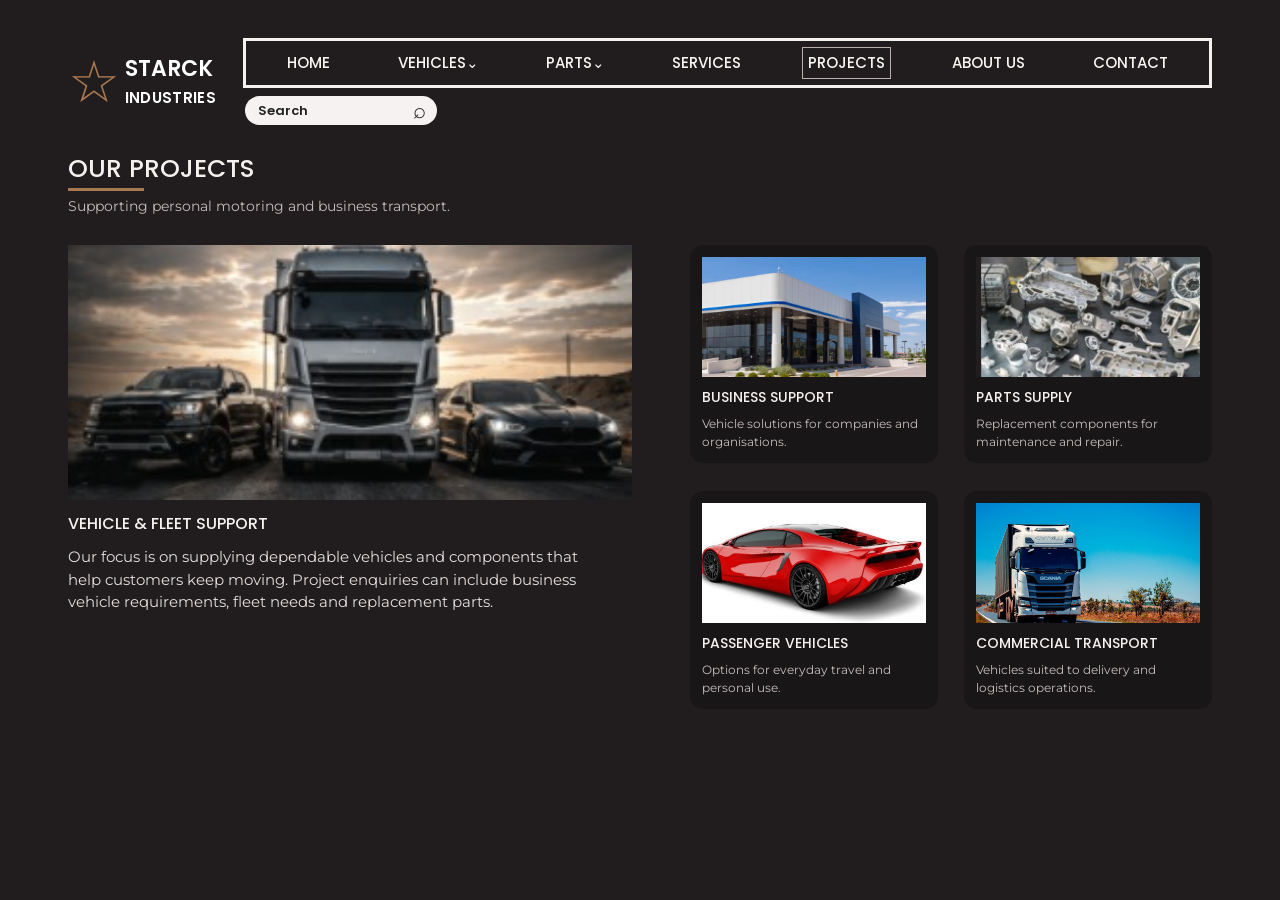
<file: Oratile Poo_181745_website/projects.html>
<!DOCTYPE html>
<html lang="en">
<head>
  <meta charset="UTF-8">
  <meta name="viewport" content="width=device-width, initial-scale=1.0">
  <title>Our Projects | Starck Industries</title>
  <link rel="stylesheet" href="style.css">
</head>
<body>
<header class="site-header">
  <a class="brand" href="index.html">
    <span class="brand-star">☆</span>
    <span class="brand-name">STARCK<small>INDUSTRIES</small></span>
  </a>
  <div class="header-main">
    <nav aria-label="Main navigation">
      <a href="index.html" class="">HOME</a>
      <a href="vehicles.html" class="">VEHICLES⌄</a>
      <a href="parts.html" class="">PARTS⌄</a>
      <a href="services.html" class="">SERVICES</a>
      <a href="projects.html" class="active">PROJECTS</a>
      <a href="about.html" class="">ABOUT US</a>
      <a href="contact.html" class="">CONTACT</a>
    </nav>
    <form class="search" role="search" action="#" method="get" data-site-search><input type="search" name="q" placeholder="Search" aria-label="Search the website" required><button type="submit" aria-label="Submit search">⌕</button></form>
  </div>
</header>
<main>

<h1>OUR PROJECTS</h1>
<p class="subtitle">Supporting personal motoring and business transport.</p>
<section class="projects-layout">
  <article class="feature-project">
    <img src="assets/truck-fleet.jpg" alt="Truck fleet">
    <h2>VEHICLE &amp; FLEET SUPPORT</h2>
    <p>Our focus is on supplying dependable vehicles and components that help customers keep moving. Project enquiries can include business vehicle requirements, fleet needs and replacement parts.</p>
  </article>
  <div class="project-cards">
    <article><img src="assets/building.jpg" alt="Business building"><h2>BUSINESS SUPPORT</h2><p>Vehicle solutions for companies and organisations.</p></article>
    <article><img src="assets/parts-banner.jpg" alt="Vehicle components"><h2>PARTS SUPPLY</h2><p>Replacement components for maintenance and repair.</p></article>
    <article><img src="assets/red-car.jpg" alt="Passenger car"><h2>PASSENGER VEHICLES</h2><p>Options for everyday travel and personal use.</p></article>
    <article><img src="assets/truck.jpg" alt="Commercial truck"><h2>COMMERCIAL TRANSPORT</h2><p>Vehicles suited to delivery and logistics operations.</p></article>
  </div>
</section>

</main>
  <script src="search.js"></script>
</body>
</html>
</file>
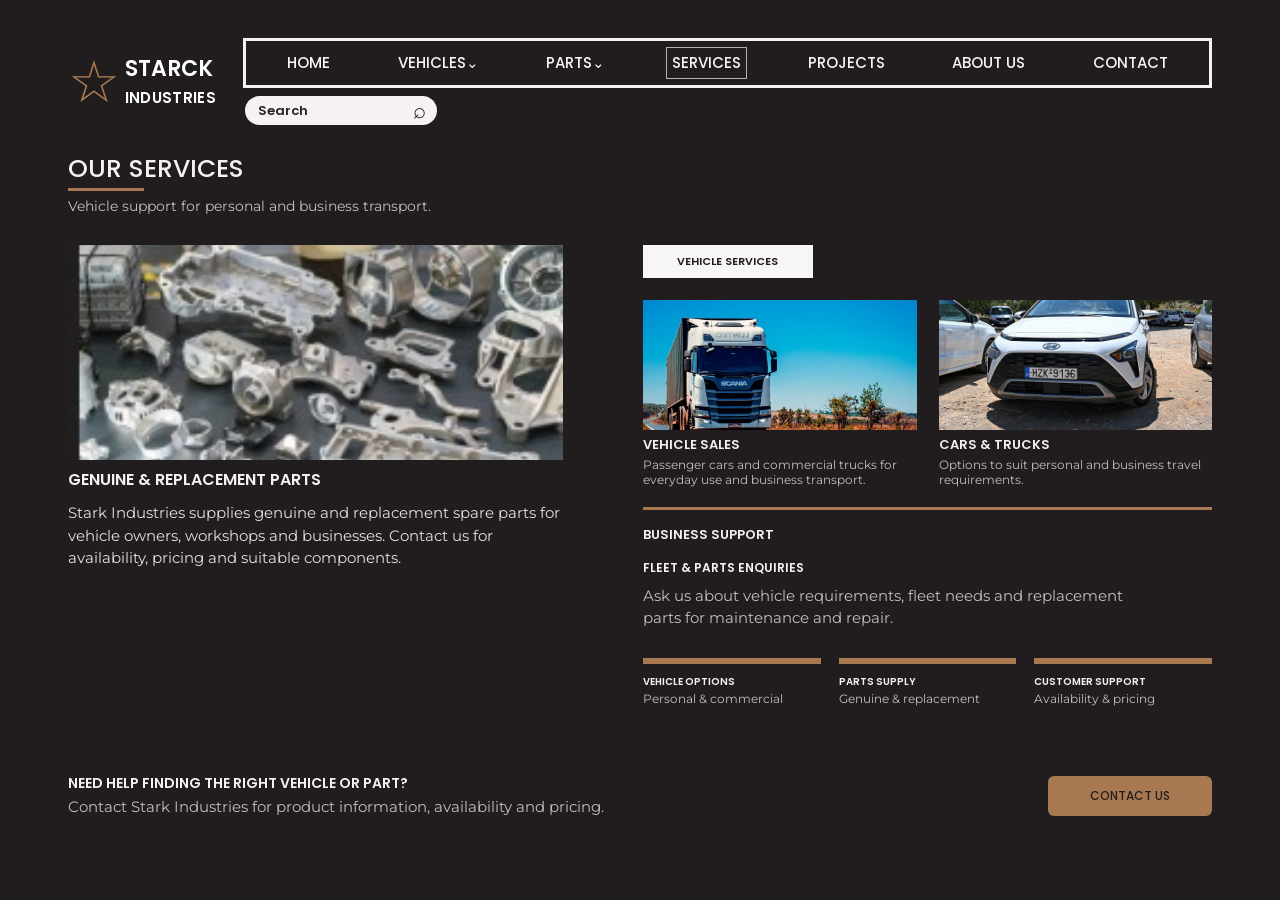
<file: Oratile Poo_181745_website/services.html>
<!DOCTYPE html>
<html lang="en">
<head>
  <meta charset="UTF-8">
  <meta name="viewport" content="width=device-width, initial-scale=1.0">
  <title>Our Services | Starck Industries</title>
  <link rel="stylesheet" href="style.css">
</head>
<body>
<header class="site-header">
  <a class="brand" href="index.html">
    <span class="brand-star">☆</span>
    <span class="brand-name">STARCK<small>INDUSTRIES</small></span>
  </a>
  <div class="header-main">
    <nav aria-label="Main navigation">
      <a href="index.html" class="">HOME</a>
      <a href="vehicles.html" class="">VEHICLES⌄</a>
      <a href="parts.html" class="">PARTS⌄</a>
      <a href="services.html" class="active">SERVICES</a>
      <a href="projects.html" class="">PROJECTS</a>
      <a href="about.html" class="">ABOUT US</a>
      <a href="contact.html" class="">CONTACT</a>
    </nav>
    <form class="search" role="search" action="#" method="get" data-site-search><input type="search" name="q" placeholder="Search" aria-label="Search the website" required><button type="submit" aria-label="Submit search">⌕</button></form>
  </div>
</header>
<main>

<h1>OUR SERVICES</h1>
<p class="subtitle">Vehicle support for personal and business transport.</p>
<section class="services-layout">
  <div class="service-feature">
    <img src="assets/parts-banner.jpg" alt="Vehicle parts">
    <h2>GENUINE &amp; REPLACEMENT PARTS</h2>
    <p>Stark Industries supplies genuine and replacement spare parts for vehicle owners, workshops and businesses. Contact us for availability, pricing and suitable components.</p>
  </div>
  <div class="services-right">
    <h3>VEHICLE SERVICES</h3>
    <div class="service-cards">
      <article><img src="assets/truck.jpg" alt="Truck"><h2>VEHICLE SALES</h2><p>Passenger cars and commercial trucks for everyday use and business transport.</p></article>
      <article><img src="assets/car.jpg" alt="Car"><h2>CARS &amp; TRUCKS</h2><p>Options to suit personal and business travel requirements.</p></article>
    </div>
    <section class="business-support">
      <h2>BUSINESS SUPPORT</h2>
      <h3>FLEET &amp; PARTS ENQUIRIES</h3>
      <p>Ask us about vehicle requirements, fleet needs and replacement parts for maintenance and repair.</p>
    </section>
    <div class="service-strip">
      <div><b>VEHICLE OPTIONS</b><span>Personal &amp; commercial</span></div>
      <div><b>PARTS SUPPLY</b><span>Genuine &amp; replacement</span></div>
      <div><b>CUSTOMER SUPPORT</b><span>Availability &amp; pricing</span></div>
    </div>
  </div>
</section>
<section class="service-cta">
  <div><h2>NEED HELP FINDING THE RIGHT VEHICLE OR PART?</h2><p>Contact Stark Industries for product information, availability and pricing.</p></div>
  <a class="gold-button" href="contact.html">CONTACT US</a>
</section>

</main>
  <script src="search.js"></script>
</body>
</html>
</file>
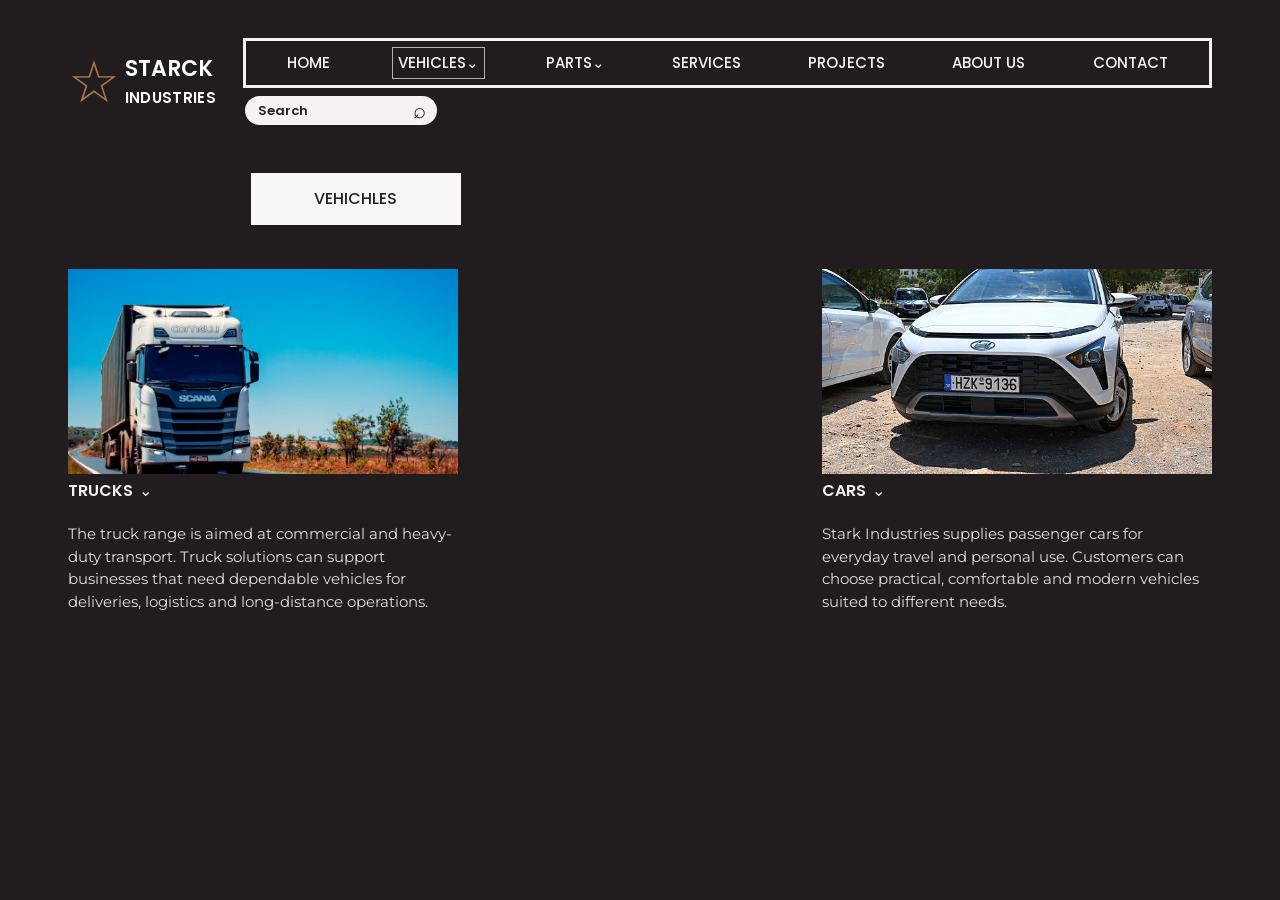
<file: Oratile Poo_181745_website/vehicles.html>
<!DOCTYPE html>
<html lang="en">
<head>
  <meta charset="UTF-8">
  <meta name="viewport" content="width=device-width, initial-scale=1.0">
  <title>Vehicles | Starck Industries</title>
  <link rel="stylesheet" href="style.css">
</head>
<body>
<header class="site-header">
  <a class="brand" href="index.html">
    <span class="brand-star">☆</span>
    <span class="brand-name">STARCK<small>INDUSTRIES</small></span>
  </a>
  <div class="header-main">
    <nav aria-label="Main navigation">
      <a href="index.html" class="">HOME</a>
      <a href="vehicles.html" class="active">VEHICLES⌄</a>
      <a href="parts.html" class="">PARTS⌄</a>
      <a href="services.html" class="">SERVICES</a>
      <a href="projects.html" class="">PROJECTS</a>
      <a href="about.html" class="">ABOUT US</a>
      <a href="contact.html" class="">CONTACT</a>
    </nav>
    <form class="search" role="search" action="#" method="get" data-site-search><input type="search" name="q" placeholder="Search" aria-label="Search the website" required><button type="submit" aria-label="Submit search">⌕</button></form>
  </div>
</header>
<main>

<h1 class="center-title">VEHICHLES</h1>
<section class="vehicle-grid">
  <article>
    <img src="assets/truck.jpg" alt="Truck">
    <h2>TRUCKS</h2>
    <p>The truck range is aimed at commercial and heavy-duty transport. Truck solutions can support businesses that need dependable vehicles for deliveries, logistics and long-distance operations.</p>
  </article>
  <article>
    <img src="assets/car.jpg" alt="Passenger car">
    <h2>CARS</h2>
    <p>Stark Industries supplies passenger cars for everyday travel and personal use. Customers can choose practical, comfortable and modern vehicles suited to different needs.</p>
  </article>
</section>

</main>
  <script src="search.js"></script>
</body>
</html>
</file>
<file: style.css>
@import url('https://fonts.googleapis.com/css2?family=Montserrat:wght@400;500;600;700&family=Poppins:wght@400;500;600;700&display=swap');

:root {
  --bg: #211d1e;
  --panel: #191617;
  --text: #f5f1ef;
  --muted: #c5bdbb;
  --gold: #a87950;
  --line: #f5f1ef;
}

* { box-sizing: border-box; }

html { min-height: 100%; background: var(--bg); }

body {
  margin: 0;
  min-height: 100vh;
  padding: 38px 5.3% 48px;
  background: var(--bg);
  color: var(--text);
  font-family: 'Montserrat', Arial, sans-serif;
  font-size: 15px;
  line-height: 1.5;
}

h1, h2, h3, nav, .brand { font-family: 'Poppins', Arial, sans-serif; }
h1 {
  margin: 0 0 5px;
  font-size: 25px;
  line-height: 1.25;
  font-weight: 500;
  text-transform: uppercase;
}
h1:not(.center-title)::after {
  content: "";
  display: block;
  width: 76px;
  height: 3px;
  margin-top: 4px;
  background: var(--gold);
}
h2 { margin: 0 0 10px; font-size: 16px; font-weight: 500; }
h3 { margin: 0 0 8px; font-size: 13px; font-weight: 500; }
p { margin: 0 0 14px; color: #e4dedd; }
img { display: block; max-width: 100%; object-fit: cover; }

.site-header {
  display: flex;
  align-items: center;
  gap: 20px;
  margin: 0 0 28px;
}
.brand {
  display: flex;
  align-items: center;
  flex: 0 0 155px;
  gap: 5px;
  color: #fff;
  text-decoration: none;
  font-size: 22px;
  line-height: 1.02;
}
.brand-star {
  color: var(--gold);
  font-family: Arial, sans-serif;
  font-size: 58px;
  line-height: 1;
}
.brand-name { display: block; font-weight: 600; }
.brand-name small {
  display: block;
  margin-top: 10px;
  font-size: 15px;
  letter-spacing: .02em;
}
.header-main { flex: 1; min-width: 0; }
nav {
  min-height: 50px;
  display: flex;
  align-items: center;
  justify-content: space-around;
  gap: 8px;
  padding: 5px 12px;
  border: 3px solid var(--line);
}
nav a {
  padding: 4px 8px;
  color: #f8f4f1;
  text-decoration: none;
  white-space: nowrap;
  font-size: 15px;
  font-weight: 500;border:1px solid transparent;
  padding:4px 5px
}
nav a:hover, nav a.active { border-color:#b9b0ad }
.search {
  display: flex;
  align-items: center;
  width: 192px;
  height: 29px;
  margin-top: 8px;
  margin-left: 2px;
  overflow: hidden;
  border-radius: 18px;
  background: #f5f2f1;
}
.search input {
  width: 100%;
  min-width: 0;
  padding: 5px 13px;
  border: 0;
  outline: 0;
  background: transparent;
  color: #222;
  font: 600 13px 'Poppins', sans-serif;
}
.search input::placeholder { color: #222; opacity: 1; }
.search button {
  flex: 0 0 34px;
  height: 29px;
  border: 0;
  background: transparent;
  color: #222;
  font-size: 22px;
  line-height: 1;
  cursor: pointer;
}
main { width: 100%; max-width: 1600px; margin: 0 auto; }
.subtitle { margin: 0 0 28px; color: var(--muted); font-size: 14px; }

/* HOME */
.home-layout {
  display: grid;
  grid-template-columns: 1fr 1fr;
  gap: 5.5%;
}
.hero-photo img { width: 100%; height: 295px; }
.intro-copy { max-width: 95%; margin-top: 42px; }
.why-home { margin-top: 72px; }
.why-home h2 { margin-bottom: 18px; }
.why-home ul { padding: 0; margin: 0; list-style: none; }
.why-home li { margin: 18px 0; }
.why-home li::before { content: "-"; margin-right: 5px; }
.building-img { width: 42%; height: 146px; margin: 0 0 18px; }
.home-right > p { width: 95%; }
.home-bottom {
  display: grid;
  grid-template-columns: 1fr 1fr;
  align-items: start;
  gap: 16px;
  margin-top: 95px;
}
.home-bottom > img, .home-bottom div img { width: 100%; height: 140px; }
.home-bottom p { width: 100%;height: 140px;}

/* VEHICLES */
.center-title {
  width: 210px;
  margin: 48px 0 44px 16%;
  padding: 16px 20px;
  background: #f8f6f4;
  color: #242021;
  text-align: center;
  font-size: 16px;
  font-weight: 500;
}
.center-title::after { display: none !important; }
.vehicle-grid {
  display: grid;
  grid-template-columns: 1fr 1fr;
  gap: 13%;
  padding: 0 0 0 0;
}
.vehicle-grid article { max-width: 390px; }
.vehicle-grid article:nth-child(2) { justify-self: end; }
.vehicle-grid img { width: 100%; height: 205px; margin-bottom: 5px; }
.vehicle-grid h2 { margin: 0 0 20px; font-weight: 600; }
.vehicle-grid h2::after { content: "⌄"; margin-left: 6px; font-weight: 400; }

/* PARTS */
.parts-page {
  display: grid;
  grid-template-columns: 1.05fr 1.12fr;
  gap: 5%;
  padding-top: 35px;
}
.parts-left h1 { font-size: 25px; }
.parts-left .subtitle { margin-bottom: 86px; }
.parts-banner { width: 100%; height: 205px; margin: 0 0 14px; }
.parts-left h2 { margin-bottom: 8px; }
.parts-right { padding-top: 0; }
.parts-right h3 {
  width: 170px;
  margin: 0 auto 22px;
  padding: 8px 12px;
  border-radius: 24px;
  background: #fff;
  color: #211d1e;
  text-align: center;
  font-size: 11px;
}
.part-grid {
  display: grid;
  grid-template-columns: repeat(3, 1fr);
  gap: 18px;
  margin-bottom: 30px;
}
.part-grid figure { min-width: 0; margin: 0; text-align: center; }
.part-grid img {
  width: 116px;
  height: 116px;
  margin: 0 auto 16px;
  object-fit: contain;
  background: #fff;
}
.part-grid figcaption {
  min-height: 32px;
  display: flex;
  align-items: center;
  justify-content: center;
  padding: 5px 8px;
  border-radius: 22px;
  background: var(--gold);
  color: #211d1e;
  font-size: 11px;
}
.parts-right h3:nth-of-type(2) { margin-top: 0; }

/* PROJECTS */
.projects-layout {
  display: grid;
  grid-template-columns: 1.08fr 1fr;
  gap: 5%;
}
.feature-project img { width: 100%; height: 255px; }
.feature-project h2 { margin-top: 12px; }
.feature-project p { max-width: 95%; }
.project-cards {
  display: grid;
  grid-template-columns: 1fr 1fr;
  gap: 28px 26px;
}
.project-cards article {
  padding: 12px;
  border-radius: 13px;
  background: var(--panel);
}
.project-cards article img { width: 100%; height: 120px; }
.project-cards h2 { margin: 10px 0 7px; font-size: 14px; }
.project-cards p { margin: 0; color: var(--muted); font-size: 12px; }

/* ABOUT */
.about-layout {
  display: grid;
  grid-template-columns: 1fr 1.12fr;
  gap: 8%;
}
.about-layout > div:first-child h2 { margin-top: 20px; }
.about-layout > div:first-child p { max-width: 95%; margin-bottom: 24px; color: var(--muted); }
.about-right > img { width: 100%; height: 228px; margin: 25px 0 18px; }
.about-right h2 { margin-bottom: 18px; }
.about-right section { position: relative; margin: 20px 0 38px; padding-left: 28px; }
.about-right section::before {
  content: "";
  position: absolute;
  top: 5px;
  left: 7px;
  width: 9px;
  height: 9px;
  border-radius: 50%;
  background: var(--gold);
}
.about-right h3 { margin-bottom: 5px; }
.about-right p { color: var(--muted); font-size: 12px; }

/* CONTACT */
.contact-layout {
  display: grid;
  grid-template-columns: 1fr 1.15fr;
  gap: 9%;
  padding: 0 2.5%;
}
.contact-layout h2 { margin-bottom: 14px; }
.contact-layout > div:first-child > p { max-width: 95%; margin-bottom: 55px; }
.contact-item { display: flex; gap: 16px; align-items: flex-start; margin: 24px 0; }
.contact-item > span { color: var(--gold); font-size: 19px; line-height: 1; }
.contact-item h3 { margin-bottom: 8px; }
.contact-item p { color: var(--muted); font-size: 12px; }
.contact-form { display: flex; flex-direction: column; gap: 18px; margin-top: 28px; }
.contact-form label { display: flex; flex-direction: column; gap: 7px; color: #e7e1df; font-size: 12px; }
.form-row { display: grid; grid-template-columns: 1fr 1fr; gap: 25px; }
.contact-form input, .contact-form textarea {
  width: 100%;
  min-height: 34px;
  padding: 7px 9px;
  border: 1px solid #e6dfdc;
  border-radius: 5px;
  background: transparent;
  color: #fff;
  font: inherit;
}
.contact-form textarea { min-height: 90px; resize: vertical; }
.contact-form button, .gold-button {
  width: 164px;
  padding: 11px 18px;
  border: 0;
  border-radius: 6px;
  background: var(--gold);
  color: #211d1e;
  text-align: center;
  text-decoration: none;
  font: 500 12px 'Poppins', sans-serif;
  cursor: pointer;
}
.fine-print { margin-top: 28px; color: var(--muted); font-size: 10px; }

/* SERVICES */
.services-layout {
  display: grid;
  grid-template-columns: 1fr 1.15fr;
  gap: 7%;
}
.service-feature > img { width: 100%; height: 215px; margin: 0 0 8px; }
.service-feature h2 { font-weight: 600; }
.services-right > h3 {
  width: 170px;
  margin: 0 0 22px;
  padding: 8px 15px;
  background: #f8f6f4;
  color: #211d1e;
  text-align: center;
  font-size: 11px;
  font-weight: 600;
}
.service-cards { display: grid; grid-template-columns: 1fr 1fr; gap: 22px; }
.service-cards img { width: 100%; height: 130px; }
.service-cards h2 { margin: 5px 0 3px; font-size: 13px; font-weight: 600; }
.service-cards p { margin: 0; color: var(--muted); font-size: 12px; line-height: 1.25; }
.business-support { margin-top: 20px; padding-top: 15px; border-top: 3px solid var(--gold); }
.business-support h2 { font-size: 13px; font-weight: 600; }
.business-support h3 { margin-top: 14px; font-size: 12px; font-weight: 600; }
.business-support p { max-width: 85%; color: var(--muted); }
.service-strip { display: grid; grid-template-columns: repeat(3, 1fr); gap: 18px; margin-top: 28px; }
.service-strip div { display: flex; flex-direction: column; border-top: 6px solid var(--gold); padding-top: 10px; }
.service-strip b { font: 600 10px 'Poppins', sans-serif; }
.service-strip span { color: var(--muted); font-size: 12px; }
.service-cta { display: flex; justify-content: space-between; align-items: center; gap: 20px; margin-top: 65px; }
.service-cta h2 { margin-bottom: 2px; font-size: 14px; font-weight: 600; }
.service-cta p { margin: 0; color: var(--muted); }

@media (max-width: 850px) {
  body { padding: 22px 4% 35px; }
  .site-header { align-items: flex-start; gap: 12px; }
  .brand { flex-basis: 125px; font-size: 17px; gap: 6px; }
  .brand-star { font-size: 43px; }
  .brand-name small { font-size: 12px; }
  nav { flex-wrap: wrap; justify-content: flex-start; gap: 2px 8px; padding: 5px; }
  nav a { padding: 4px; font-size: 11px; }
  .home-layout, .parts-page, .projects-layout, .about-layout, .contact-layout, .services-layout { grid-template-columns: 1fr; }
  .home-layout, .parts-page, .projects-layout, .about-layout, .contact-layout, .services-layout { gap: 30px; }
  .home-bottom { margin-top: 30px; }
  .why-home { margin-top: 30px; }
  .building-img { width: 45%; }
  .parts-left .subtitle { margin-bottom: 25px; }
  .parts-right { margin-top: 10px; }
  .about-right > img { margin-top: 0; }
  .contact-layout { padding: 0; }
  .contact-layout > div:first-child > p { margin-bottom: 25px; }
  .service-cta { align-items: flex-start; flex-direction: column; margin-top: 35px; }
}
@media (max-width: 520px) {
  body { padding: 15px; }
  .site-header { flex-direction: column; }
  .header-main { width: 100%; }
  nav { border-width: 2px; }
  .home-bottom, .vehicle-grid, .project-cards, .service-cards, .form-row { grid-template-columns: 1fr; }
  .vehicle-grid { gap: 28px; }
  .vehicle-grid article:nth-child(2) { justify-self: stretch; }
  .vehicle-grid img { height: 190px; }
  .project-cards { gap: 15px; }
  .part-grid { gap: 8px; }
  .part-grid img { width: 100%; height: 90px; }
}
</file>
<file: Oratile Poo_181745_website/style.css>
@import url('https://fonts.googleapis.com/css2?family=Montserrat:wght@400;500;600;700&family=Poppins:wght@400;500;600;700&display=swap');

:root {
  --bg: #211d1e;
  --panel: #191617;
  --text: #f5f1ef;
  --muted: #c5bdbb;
  --gold: #a87950;
  --line: #f5f1ef;
}

* { box-sizing: border-box; }

html { min-height: 100%; background: var(--bg); }

body {
  margin: 0;
  min-height: 100vh;
  padding: 38px 5.3% 48px;
  background: var(--bg);
  color: var(--text);
  font-family: 'Montserrat', Arial, sans-serif;
  font-size: 15px;
  line-height: 1.5;
}

h1, h2, h3, nav, .brand { font-family: 'Poppins', Arial, sans-serif; }
h1 {
  margin: 0 0 5px;
  font-size: 25px;
  line-height: 1.25;
  font-weight: 500;
  text-transform: uppercase;
}
h1:not(.center-title)::after {
  content: "";
  display: block;
  width: 76px;
  height: 3px;
  margin-top: 4px;
  background: var(--gold);
}
h2 { margin: 0 0 10px; font-size: 16px; font-weight: 500; }
h3 { margin: 0 0 8px; font-size: 13px; font-weight: 500; }
p { margin: 0 0 14px; color: #e4dedd; }
img { display: block; max-width: 100%; object-fit: cover; }

.site-header {
  display: flex;
  align-items: center;
  gap: 20px;
  margin: 0 0 28px;
}
.brand {
  display: flex;
  align-items: center;
  flex: 0 0 155px;
  gap: 5px;
  color: #fff;
  text-decoration: none;
  font-size: 22px;
  line-height: 1.02;
}
.brand-star {
  color: var(--gold);
  font-family: Arial, sans-serif;
  font-size: 58px;
  line-height: 1;
}
.brand-name { display: block; font-weight: 600; }
.brand-name small {
  display: block;
  margin-top: 10px;
  font-size: 15px;
  letter-spacing: .02em;
}
.header-main { flex: 1; min-width: 0; }
nav {
  min-height: 50px;
  display: flex;
  align-items: center;
  justify-content: space-around;
  gap: 8px;
  padding: 5px 12px;
  border: 3px solid var(--line);
}
nav a {
  padding: 4px 8px;
  color: #f8f4f1;
  text-decoration: none;
  white-space: nowrap;
  font-size: 15px;
  font-weight: 500;border:1px solid transparent;
  padding:4px 5px
}
nav a:hover, nav a.active { border-color:#b9b0ad }
.search {
  display: flex;
  align-items: center;
  width: 192px;
  height: 29px;
  margin-top: 8px;
  margin-left: 2px;
  overflow: hidden;
  border-radius: 18px;
  background: #f5f2f1;
}
.search input {
  width: 100%;
  min-width: 0;
  padding: 5px 13px;
  border: 0;
  outline: 0;
  background: transparent;
  color: #222;
  font: 600 13px 'Poppins', sans-serif;
}
.search input::placeholder { color: #222; opacity: 1; }
.search button {
  flex: 0 0 34px;
  height: 29px;
  border: 0;
  background: transparent;
  color: #222;
  font-size: 22px;
  line-height: 1;
  cursor: pointer;
}
main { width: 100%; max-width: 1600px; margin: 0 auto; }
.subtitle { margin: 0 0 28px; color: var(--muted); font-size: 14px; }

/* HOME */
.home-layout {
  display: grid;
  grid-template-columns: 1fr 1fr;
  gap: 5.5%;
}
.hero-photo img { width: 100%; height: 295px; }
.intro-copy { max-width: 95%; margin-top: 42px; }
.why-home { margin-top: 72px; }
.why-home h2 { margin-bottom: 18px; }
.why-home ul { padding: 0; margin: 0; list-style: none; }
.why-home li { margin: 18px 0; }
.why-home li::before { content: "-"; margin-right: 5px; }
.building-img { width: 42%; height: 146px; margin: 0 0 18px; }
.home-right > p { width: 95%; }
.home-bottom {
  display: grid;
  grid-template-columns: 1fr 1fr;
  align-items: start;
  gap: 16px;
  margin-top: 95px;
}
.home-bottom > img, .home-bottom div img { width: 100%; height: 140px; }
.home-bottom p { width: 100%;height: 140px;}

/* VEHICLES */
.center-title {
  width: 210px;
  margin: 48px 0 44px 16%;
  padding: 16px 20px;
  background: #f8f6f4;
  color: #242021;
  text-align: center;
  font-size: 16px;
  font-weight: 500;
}
.center-title::after { display: none !important; }
.vehicle-grid {
  display: grid;
  grid-template-columns: 1fr 1fr;
  gap: 13%;
  padding: 0 0 0 0;
}
.vehicle-grid article { max-width: 390px; }
.vehicle-grid article:nth-child(2) { justify-self: end; }
.vehicle-grid img { width: 100%; height: 205px; margin-bottom: 5px; }
.vehicle-grid h2 { margin: 0 0 20px; font-weight: 600; }
.vehicle-grid h2::after { content: "⌄"; margin-left: 6px; font-weight: 400; }

/* PARTS */
.parts-page {
  display: grid;
  grid-template-columns: 1.05fr 1.12fr;
  gap: 5%;
  padding-top: 35px;
}
.parts-left h1 { font-size: 25px; }
.parts-left .subtitle { margin-bottom: 86px; }
.parts-banner { width: 100%; height: 205px; margin: 0 0 14px; }
.parts-left h2 { margin-bottom: 8px; }
.parts-right { padding-top: 0; }
.parts-right h3 {
  width: 170px;
  margin: 0 auto 22px;
  padding: 8px 12px;
  border-radius: 24px;
  background: #fff;
  color: #211d1e;
  text-align: center;
  font-size: 11px;
}
.part-grid {
  display: grid;
  grid-template-columns: repeat(3, 1fr);
  gap: 18px;
  margin-bottom: 30px;
}
.part-grid figure { min-width: 0; margin: 0; text-align: center; }
.part-grid img {
  width: 116px;
  height: 116px;
  margin: 0 auto 16px;
  object-fit: contain;
  background: #fff;
}
.part-grid figcaption {
  min-height: 32px;
  display: flex;
  align-items: center;
  justify-content: center;
  padding: 5px 8px;
  border-radius: 22px;
  background: var(--gold);
  color: #211d1e;
  font-size: 11px;
}
.parts-right h3:nth-of-type(2) { margin-top: 0; }

/* PROJECTS */
.projects-layout {
  display: grid;
  grid-template-columns: 1.08fr 1fr;
  gap: 5%;
}
.feature-project img { width: 100%; height: 255px; }
.feature-project h2 { margin-top: 12px; }
.feature-project p { max-width: 95%; }
.project-cards {
  display: grid;
  grid-template-columns: 1fr 1fr;
  gap: 28px 26px;
}
.project-cards article {
  padding: 12px;
  border-radius: 13px;
  background: var(--panel);
}
.project-cards article img { width: 100%; height: 120px; }
.project-cards h2 { margin: 10px 0 7px; font-size: 14px; }
.project-cards p { margin: 0; color: var(--muted); font-size: 12px; }

/* ABOUT */
.about-layout {
  display: grid;
  grid-template-columns: 1fr 1.12fr;
  gap: 8%;
}
.about-layout > div:first-child h2 { margin-top: 20px; }
.about-layout > div:first-child p { max-width: 95%; margin-bottom: 24px; color: var(--muted); }
.about-right > img { width: 100%; height: 228px; margin: 25px 0 18px; }
.about-right h2 { margin-bottom: 18px; }
.about-right section { position: relative; margin: 20px 0 38px; padding-left: 28px; }
.about-right section::before {
  content: "";
  position: absolute;
  top: 5px;
  left: 7px;
  width: 9px;
  height: 9px;
  border-radius: 50%;
  background: var(--gold);
}
.about-right h3 { margin-bottom: 5px; }
.about-right p { color: var(--muted); font-size: 12px; }

/* CONTACT */
.contact-layout {
  display: grid;
  grid-template-columns: 1fr 1.15fr;
  gap: 9%;
  padding: 0 2.5%;
}
.contact-layout h2 { margin-bottom: 14px; }
.contact-layout > div:first-child > p { max-width: 95%; margin-bottom: 55px; }
.contact-item { display: flex; gap: 16px; align-items: flex-start; margin: 24px 0; }
.contact-item > span { color: var(--gold); font-size: 19px; line-height: 1; }
.contact-item h3 { margin-bottom: 8px; }
.contact-item p { color: var(--muted); font-size: 12px; }
.contact-form { display: flex; flex-direction: column; gap: 18px; margin-top: 28px; }
.contact-form label { display: flex; flex-direction: column; gap: 7px; color: #e7e1df; font-size: 12px; }
.form-row { display: grid; grid-template-columns: 1fr 1fr; gap: 25px; }
.contact-form input, .contact-form textarea {
  width: 100%;
  min-height: 34px;
  padding: 7px 9px;
  border: 1px solid #e6dfdc;
  border-radius: 5px;
  background: transparent;
  color: #fff;
  font: inherit;
}
.contact-form textarea { min-height: 90px; resize: vertical; }
.contact-form button, .gold-button {
  width: 164px;
  padding: 11px 18px;
  border: 0;
  border-radius: 6px;
  background: var(--gold);
  color: #211d1e;
  text-align: center;
  text-decoration: none;
  font: 500 12px 'Poppins', sans-serif;
  cursor: pointer;
}
.fine-print { margin-top: 28px; color: var(--muted); font-size: 10px; }

/* SERVICES */
.services-layout {
  display: grid;
  grid-template-columns: 1fr 1.15fr;
  gap: 7%;
}
.service-feature > img { width: 100%; height: 215px; margin: 0 0 8px; }
.service-feature h2 { font-weight: 600; }
.services-right > h3 {
  width: 170px;
  margin: 0 0 22px;
  padding: 8px 15px;
  background: #f8f6f4;
  color: #211d1e;
  text-align: center;
  font-size: 11px;
  font-weight: 600;
}
.service-cards { display: grid; grid-template-columns: 1fr 1fr; gap: 22px; }
.service-cards img { width: 100%; height: 130px; }
.service-cards h2 { margin: 5px 0 3px; font-size: 13px; font-weight: 600; }
.service-cards p { margin: 0; color: var(--muted); font-size: 12px; line-height: 1.25; }
.business-support { margin-top: 20px; padding-top: 15px; border-top: 3px solid var(--gold); }
.business-support h2 { font-size: 13px; font-weight: 600; }
.business-support h3 { margin-top: 14px; font-size: 12px; font-weight: 600; }
.business-support p { max-width: 85%; color: var(--muted); }
.service-strip { display: grid; grid-template-columns: repeat(3, 1fr); gap: 18px; margin-top: 28px; }
.service-strip div { display: flex; flex-direction: column; border-top: 6px solid var(--gold); padding-top: 10px; }
.service-strip b { font: 600 10px 'Poppins', sans-serif; }
.service-strip span { color: var(--muted); font-size: 12px; }
.service-cta { display: flex; justify-content: space-between; align-items: center; gap: 20px; margin-top: 65px; }
.service-cta h2 { margin-bottom: 2px; font-size: 14px; font-weight: 600; }
.service-cta p { margin: 0; color: var(--muted); }

@media (max-width: 850px) {
  body { padding: 22px 4% 35px; }
  .site-header { align-items: flex-start; gap: 12px; }
  .brand { flex-basis: 125px; font-size: 17px; gap: 6px; }
  .brand-star { font-size: 43px; }
  .brand-name small { font-size: 12px; }
  nav { flex-wrap: wrap; justify-content: flex-start; gap: 2px 8px; padding: 5px; }
  nav a { padding: 4px; font-size: 11px; }
  .home-layout, .parts-page, .projects-layout, .about-layout, .contact-layout, .services-layout { grid-template-columns: 1fr; }
  .home-layout, .parts-page, .projects-layout, .about-layout, .contact-layout, .services-layout { gap: 30px; }
  .home-bottom { margin-top: 30px; }
  .why-home { margin-top: 30px; }
  .building-img { width: 45%; }
  .parts-left .subtitle { margin-bottom: 25px; }
  .parts-right { margin-top: 10px; }
  .about-right > img { margin-top: 0; }
  .contact-layout { padding: 0; }
  .contact-layout > div:first-child > p { margin-bottom: 25px; }
  .service-cta { align-items: flex-start; flex-direction: column; margin-top: 35px; }
}
@media (max-width: 520px) {
  body { padding: 15px; }
  .site-header { flex-direction: column; }
  .header-main { width: 100%; }
  nav { border-width: 2px; }
  .home-bottom, .vehicle-grid, .project-cards, .service-cards, .form-row { grid-template-columns: 1fr; }
  .vehicle-grid { gap: 28px; }
  .vehicle-grid article:nth-child(2) { justify-self: stretch; }
  .vehicle-grid img { height: 190px; }
  .project-cards { gap: 15px; }
  .part-grid { gap: 8px; }
  .part-grid img { width: 100%; height: 90px; }
}


/* SEARCH RESULTS */
.search-results-page { max-width: 1050px; margin: 0 auto; }
.search-summary { color: var(--muted); margin: 10px 0 24px; }
.search-results-list { display: grid; gap: 14px; }
.search-result {
  display: block;
  padding: 18px 20px;
  border: 1px solid rgba(245, 241, 239, .45);
  border-left: 4px solid var(--gold);
  border-radius: 7px;
  background: var(--panel);
  color: var(--text);
  text-decoration: none;
  transition: background .2s ease, transform .2s ease;
}
.search-result:hover { background: #282122; transform: translateY(-2px); }
.search-result h2 { margin: 0 0 6px; color: #fff; }
.search-result p { margin: 0; color: var(--muted); }
.search-result .result-page { display: inline-block; margin-bottom: 7px; color: var(--gold); font: 600 11px 'Poppins', sans-serif; letter-spacing: .06em; }
.no-results { padding: 18px 0; color: var(--muted); }
.search-again { margin: 20px 0 28px; }
.search-again .search { margin-top: 0; }
@media (max-width: 850px) {
  .search { max-width: 100%; }
}


/* Search results shown directly on the current page */
.site-search-results {
  margin: 24px auto;
  padding: 22px;
  max-width: 1100px;
  color: #fff;
  background: rgba(20, 20, 20, 0.94);
  border: 1px solid #c69a45;
  border-radius: 10px;
}
.site-search-results h2 {
  margin-top: 0;
  color: #d5ad5c;
}
.site-search-results ul {
  margin: 0;
  padding-left: 22px;
}
.site-search-results li {
  margin: 12px 0;
}
.site-search-results a {
  color: #e1b95f;
  font-weight: 700;
}
.site-search-results p {
  margin: 5px 0 0;
}
</file>
